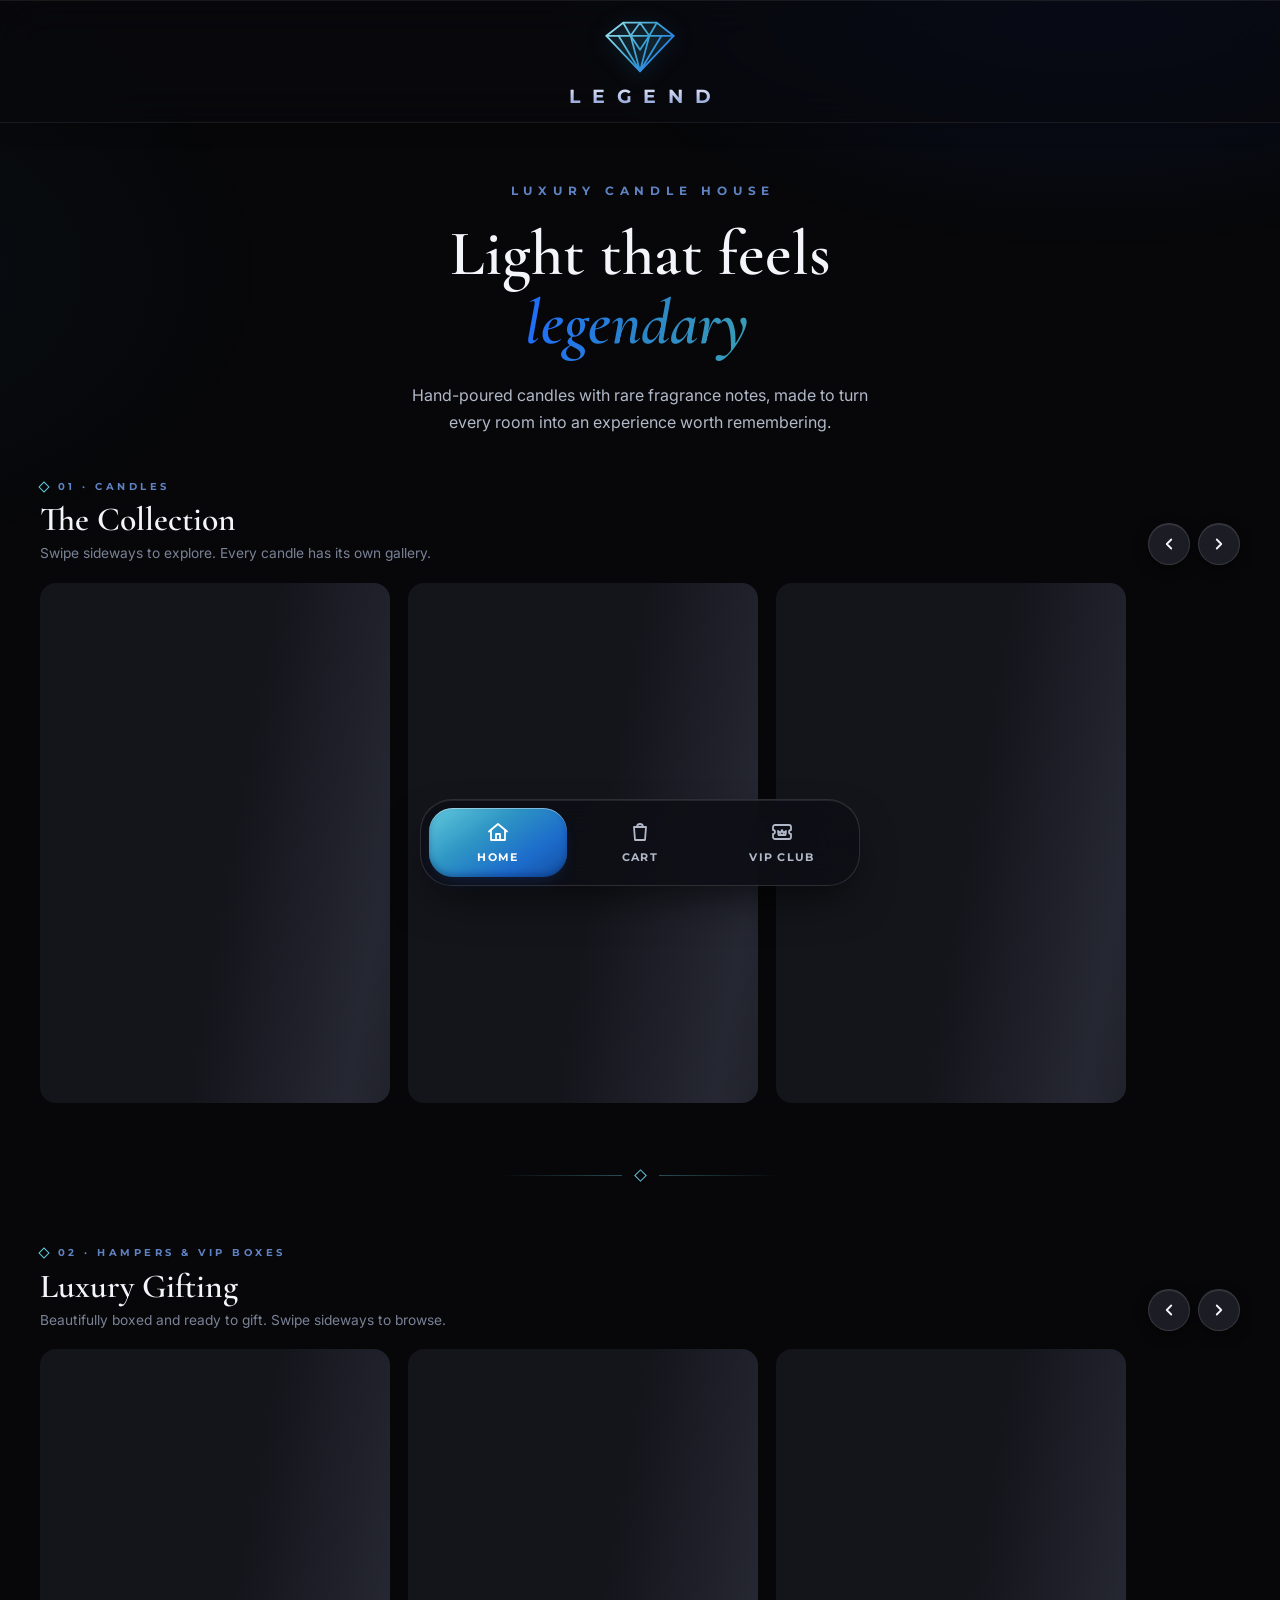
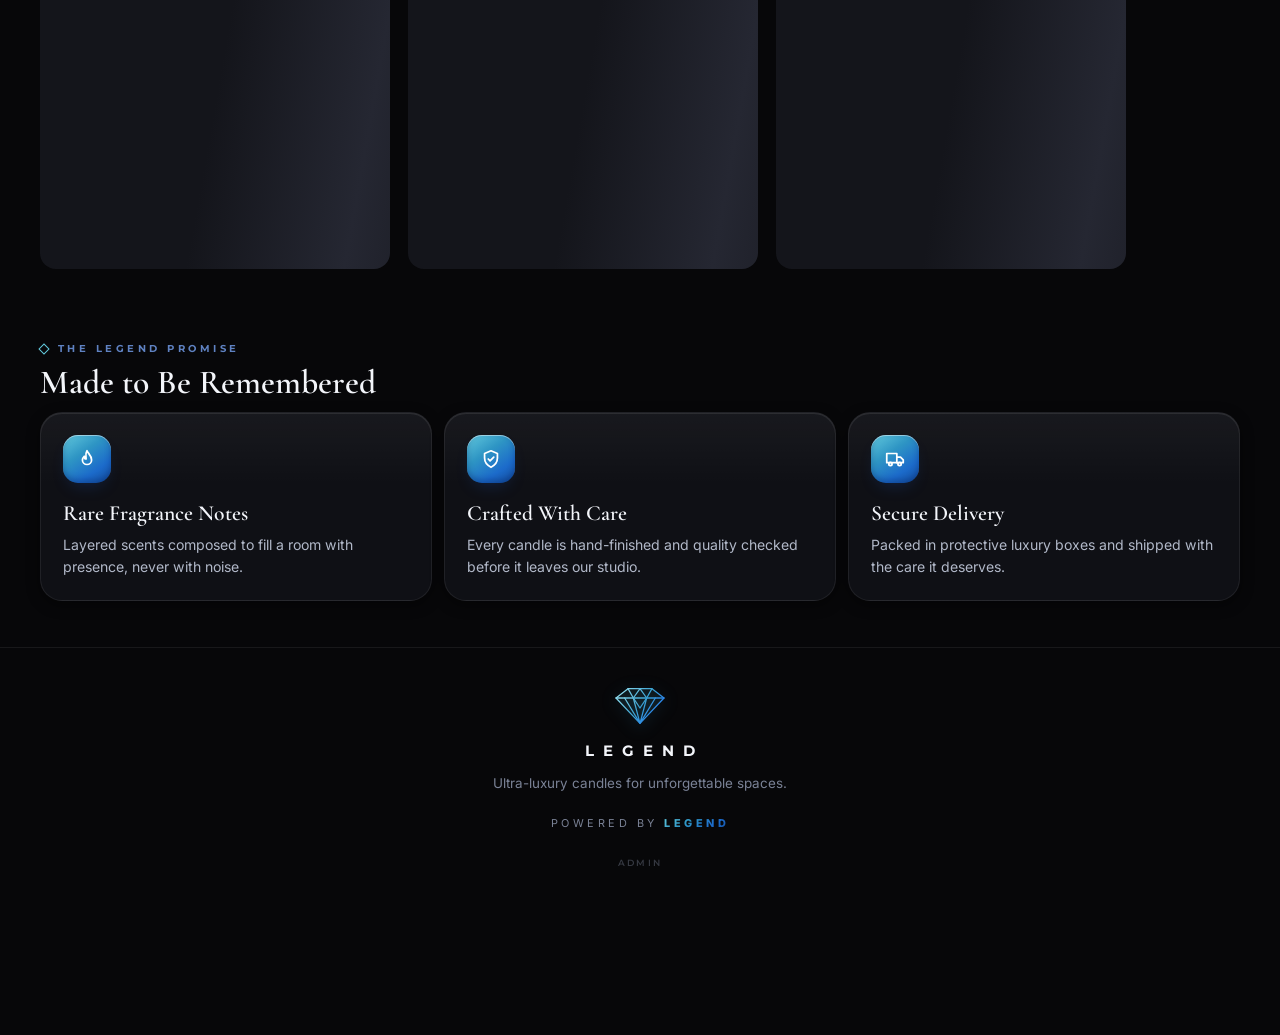
<file: index.html>
<!DOCTYPE html>
<html lang="en" data-theme="dark">
<head>
  <meta charset="UTF-8">
  <meta name="viewport" content="width=device-width, initial-scale=1, viewport-fit=cover">
  <meta name="theme-color" content="#070709">
  <meta name="description" content="LEGEND — ultra-luxury hand-poured candles and gift hampers.">
  <title>LEGEND | Luxury Candles</title>
  <link rel="icon" href="data:image/svg+xml,%3Csvg xmlns='http://www.w3.org/2000/svg' viewBox='0 0 80 60'%3E%3Cpath d='M4 18L22 4H58L76 18L40 56Z' fill='none' stroke='%2362C9DD' stroke-width='4' stroke-linejoin='round'/%3E%3C/svg%3E">
  <link rel="stylesheet" href="style.css">
  <script src="store.js"></script>
</head>
<body class="page-store">

  <!-- ===================== SVG SPRITE (wireframe logo + icons) ===================== -->
  <svg width="0" height="0" style="position:absolute" aria-hidden="true" focusable="false">
    <defs>
      <linearGradient id="lgWire" gradientUnits="userSpaceOnUse" x1="4" y1="4" x2="76" y2="56">
        <stop offset="0" stop-color="#9fe6f2"/>
        <stop offset="0.5" stop-color="#3ba3d2"/>
        <stop offset="1" stop-color="#1e6bff"/>
      </linearGradient>

      <symbol id="legend-diamond" viewBox="0 0 80 60">
        <g fill="none" stroke="url(#lgWire)" stroke-width="1.9" stroke-linecap="round" stroke-linejoin="round">
          <path d="M4 18 L22 4 H58 L76 18 L40 56 Z" fill="#62c9dd" fill-opacity="0.07"/>
          <path d="M4 18 H76"/>
          <path d="M22 4 L30 18 L40 4 L50 18 L58 4"/>
          <path d="M17 18 L40 56 M30 18 L40 56 M50 18 L40 56 M63 18 L40 56"/>
          <path d="M30 18 L40 33 L50 18"/>
        </g>
      </symbol>

      <symbol id="i-home" viewBox="0 0 24 24"><path d="M3 11.5 12 4l9 7.5"/><path d="M5 10v10h14V10"/><path d="M10 20v-6h4v6"/></symbol>
      <symbol id="i-bag" viewBox="0 0 24 24"><path d="M6 7h12l-1 13H7L6 7z"/><path d="M9 7a3 3 0 0 1 6 0"/></symbol>
      <symbol id="i-vip" viewBox="0 0 24 24"><path d="M3 7a2 2 0 0 1 2-2h14a2 2 0 0 1 2 2v3a2 2 0 0 0 0 4v3a2 2 0 0 1-2 2H5a2 2 0 0 1-2-2v-3a2 2 0 0 0 0-4V7z"/><path d="M8.5 15l-.5-4 2.5 2 1.5-3 1.5 3 2.5-2-.5 4z"/></symbol>
      <symbol id="i-crown" viewBox="0 0 24 24"><path d="M3 8l4.5 4L12 5l4.5 7L21 8l-2 11H5L3 8z"/><path d="M6.5 22h11"/></symbol>
      <symbol id="i-close" viewBox="0 0 24 24"><path d="M6 6l12 12M18 6 6 18"/></symbol>
      <symbol id="i-plus" viewBox="0 0 24 24"><path d="M12 5v14M5 12h14"/></symbol>
      <symbol id="i-chevron-left" viewBox="0 0 24 24"><path d="m15 6-6 6 6 6"/></symbol>
      <symbol id="i-chevron-right" viewBox="0 0 24 24"><path d="m9 6 6 6-6 6"/></symbol>
      <symbol id="i-check" viewBox="0 0 24 24"><path d="m5 12.5 4.5 4.5L19 7.5"/></symbol>
      <symbol id="i-shield" viewBox="0 0 24 24"><path d="M12 3 5 6v5c0 4.5 3 8 7 10 4-2 7-5.5 7-10V6l-7-3z"/><path d="m9 12 2 2 4-4"/></symbol>
      <symbol id="i-flame" viewBox="0 0 24 24"><path d="M12 3c1 3 5 5 5 10a5 5 0 0 1-10 0c0-2 1-3 2-4 0 2 1 3 2 3 0-3-1-6 1-9z"/></symbol>
      <symbol id="i-gift" viewBox="0 0 24 24"><rect x="3" y="8" width="18" height="4" rx="1"/><path d="M5 12v8h14v-8"/><path d="M12 8v12"/><path d="M12 8c-1-3-5-4-5-1.5S10 8 12 8zM12 8c1-3 5-4 5-1.5S14 8 12 8z"/></symbol>
      <symbol id="i-truck" viewBox="0 0 24 24"><path d="M3 6h11v10H3z"/><path d="M14 10h4l3 3v3h-7"/><circle cx="7" cy="17.5" r="1.8"/><circle cx="17" cy="17.5" r="1.8"/></symbol>
      <symbol id="i-sparkle" viewBox="0 0 24 24"><path d="M12 3l1.8 5.2L19 10l-5.2 1.8L12 17l-1.8-5.2L5 10l5.2-1.8L12 3z"/><path d="M19 16v4M17 18h4"/></symbol>
      <symbol id="i-sun" viewBox="0 0 24 24"><circle cx="12" cy="12" r="4"/><path d="M12 2v2M12 20v2M4.9 4.9l1.4 1.4M17.7 17.7l1.4 1.4M2 12h2M20 12h2M4.9 19.1l1.4-1.4M17.7 6.3l1.4-1.4"/></symbol>
      <symbol id="i-moon" viewBox="0 0 24 24"><path d="M20 14.5A8 8 0 0 1 9.5 4 8 8 0 1 0 20 14.5z"/></symbol>
      <symbol id="i-lock" viewBox="0 0 24 24"><rect x="5" y="11" width="14" height="9" rx="2"/><path d="M8 11V8a4 4 0 0 1 8 0v3"/></symbol>
      <symbol id="i-copy" viewBox="0 0 24 24"><rect x="9" y="9" width="11" height="11" rx="2"/><path d="M5 15V6a2 2 0 0 1 2-2h9"/></symbol>
      <symbol id="i-arrow-left" viewBox="0 0 24 24"><path d="M19 12H5M11 6l-6 6 6 6"/></symbol>
      <symbol id="i-phone" viewBox="0 0 24 24"><rect x="7" y="2" width="10" height="20" rx="2"/><path d="M11 18h2"/></symbol>
    </defs>
  </svg>

  <!-- ===================== HEADER (no search bar) ===================== -->
  <header class="app-header" id="appHeader">
    <div class="header-inner">
      <div class="brand-logo" aria-hidden="true">
        <svg viewBox="0 0 80 60"><use href="#legend-diamond"/></svg>
      </div>
      <div class="brand-name" aria-label="Legend">LEGEND</div>
    </div>
  </header>

  <main id="top">

    <!-- ===================== HERO ===================== -->
    <section class="hero">
      <div class="hero-eyebrow">Luxury Candle House</div>
      <h1 class="hero-title"><span class="hero-line">Light that feels</span> <em>legendary</em></h1>
      <p class="hero-sub">Hand-poured candles with rare fragrance notes, made to turn every room into an experience worth remembering.</p>
    </section>

    <!-- ===================== SECTION 1: THE COLLECTION (Candles) ===================== -->
    <section class="section" id="collection" aria-labelledby="collectionTitle">
      <div class="section-head">
        <div>
          <div class="section-tag"><span class="gem"></span>01 &middot; Candles</div>
          <h2 class="section-title" id="collectionTitle">The Collection</h2>
          <p class="section-sub">Swipe sideways to explore. Every candle has its own gallery.</p>
        </div>
        <div class="rail-nav">
          <button class="rail-btn" type="button" data-rail="candles" data-dir="-1" aria-label="Previous candle">
            <svg viewBox="0 0 24 24" width="18" height="18" aria-hidden="true"><use href="#i-chevron-left"/></svg>
          </button>
          <button class="rail-btn" type="button" data-rail="candles" data-dir="1" aria-label="Next candle">
            <svg viewBox="0 0 24 24" width="18" height="18" aria-hidden="true"><use href="#i-chevron-right"/></svg>
          </button>
        </div>
      </div>
      <div class="showcase" id="showcaseCandles" tabindex="0" role="region" aria-label="Candle collection"></div>
    </section>

    <div class="wire-divider" aria-hidden="true"><span></span></div>

    <!-- ===================== SECTION 2: LUXURY GIFTING (Hampers & VIP boxes) ===================== -->
    <section class="section" id="gifting" aria-labelledby="giftingTitle">
      <div class="section-head">
        <div>
          <div class="section-tag"><span class="gem"></span>02 &middot; Hampers &amp; VIP Boxes</div>
          <h2 class="section-title" id="giftingTitle">Luxury Gifting</h2>
          <p class="section-sub">Beautifully boxed and ready to gift. Swipe sideways to browse.</p>
        </div>
        <div class="rail-nav">
          <button class="rail-btn" type="button" data-rail="hampers" data-dir="-1" aria-label="Previous gift box">
            <svg viewBox="0 0 24 24" width="18" height="18" aria-hidden="true"><use href="#i-chevron-left"/></svg>
          </button>
          <button class="rail-btn" type="button" data-rail="hampers" data-dir="1" aria-label="Next gift box">
            <svg viewBox="0 0 24 24" width="18" height="18" aria-hidden="true"><use href="#i-chevron-right"/></svg>
          </button>
        </div>
      </div>
      <div class="showcase gifting" id="showcaseHampers" tabindex="0" role="region" aria-label="Luxury gifting hampers"></div>
    </section>

    <!-- ===================== PROMISE ===================== -->
    <section class="section" aria-labelledby="promiseTitle">
      <div class="section-head">
        <div>
          <div class="section-tag"><span class="gem"></span>The Legend Promise</div>
          <h2 class="section-title" id="promiseTitle">Made to Be Remembered</h2>
        </div>
      </div>
      <div class="promise-grid">
        <div class="promise-item">
          <div class="promise-icon"><svg viewBox="0 0 24 24" width="22" height="22" fill="none" stroke="currentColor" stroke-width="2" stroke-linecap="round" stroke-linejoin="round" aria-hidden="true"><use href="#i-flame"/></svg></div>
          <h3 class="promise-title">Rare Fragrance Notes</h3>
          <p class="promise-text">Layered scents composed to fill a room with presence, never with noise.</p>
        </div>
        <div class="promise-item">
          <div class="promise-icon"><svg viewBox="0 0 24 24" width="22" height="22" fill="none" stroke="currentColor" stroke-width="2" stroke-linecap="round" stroke-linejoin="round" aria-hidden="true"><use href="#i-shield"/></svg></div>
          <h3 class="promise-title">Crafted With Care</h3>
          <p class="promise-text">Every candle is hand-finished and quality checked before it leaves our studio.</p>
        </div>
        <div class="promise-item">
          <div class="promise-icon"><svg viewBox="0 0 24 24" width="22" height="22" fill="none" stroke="currentColor" stroke-width="2" stroke-linecap="round" stroke-linejoin="round" aria-hidden="true"><use href="#i-truck"/></svg></div>
          <h3 class="promise-title">Secure Delivery</h3>
          <p class="promise-text">Packed in protective luxury boxes and shipped with the care it deserves.</p>
        </div>
      </div>
    </section>

  </main>

  <!-- ===================== FOOTER ===================== -->
  <footer class="site-footer">
    <div class="footer-logo" aria-hidden="true"><svg viewBox="0 0 80 60"><use href="#legend-diamond"/></svg></div>
    <div class="footer-brand">LEGEND</div>
    <p class="footer-tag">Ultra-luxury candles for unforgettable spaces.</p>
    <p class="powered">Powered by <b>Legend</b></p>
    <button class="footer-admin-link" type="button" id="adminLink">Admin</button>
  </footer>

  <!-- ===================== FLOATING DOCK ===================== -->
  <nav class="dock" aria-label="Main navigation">
    <button class="dock-item active" type="button" data-dock="home" aria-label="Home">
      <svg viewBox="0 0 24 24" aria-hidden="true"><use href="#i-home"/></svg>
      <span>Home</span>
    </button>
    <button class="dock-item" type="button" data-dock="cart" aria-label="Open cart">
      <svg viewBox="0 0 24 24" aria-hidden="true"><use href="#i-bag"/></svg>
      <span>Cart</span>
      <span class="dock-badge hidden" id="dockBadge">0</span>
    </button>
    <button class="dock-item" type="button" data-dock="vip" aria-label="Open VIP Club">
      <svg viewBox="0 0 24 24" aria-hidden="true"><use href="#i-vip"/></svg>
      <span>VIP Club</span>
    </button>
  </nav>

  <!-- ===================== OVERLAY ===================== -->
  <div class="overlay" id="overlay"></div>

  <!-- ===================== CART / CHECKOUT DRAWER ===================== -->
  <section class="drawer" id="cartDrawer" role="dialog" aria-modal="true" aria-labelledby="cartTitle" aria-hidden="true">
    <div class="drawer-handle" id="drawerHandle"></div>
    <div class="drawer-head" id="drawerHead">
      <h2 class="drawer-title" id="cartTitle">Your Cart</h2>
      <button class="icon-btn" type="button" data-close aria-label="Close">
        <svg viewBox="0 0 24 24" aria-hidden="true"><use href="#i-close"/></svg>
      </button>
    </div>
    <div class="drawer-body" id="cartBody"></div>
    <div class="drawer-foot hidden" id="cartFoot"></div>
  </section>

  <!-- ===================== VIP CLUB MODAL ===================== -->
  <div class="modal" id="vipModal" role="dialog" aria-modal="true" aria-labelledby="vipTitle" aria-hidden="true">
    <div class="modal-card">
      <div class="modal-head">
        <div class="row">
          <span class="crown-badge"><svg viewBox="0 0 24 24" aria-hidden="true"><use href="#i-crown"/></svg></span>
          <h2 class="modal-title" id="vipTitle">VIP Club</h2>
        </div>
        <button class="icon-btn" type="button" data-close aria-label="Close VIP Club">
          <svg viewBox="0 0 24 24" aria-hidden="true"><use href="#i-close"/></svg>
        </button>
      </div>

      <div id="vipBody"></div>

      <div class="setting-block mt-2">
        <div class="setting-row">
          <div>
            <div class="setting-label">Dark / Light Mode</div>
            <div class="setting-desc" id="themeDesc">Obsidian dark mode is on</div>
          </div>
          <label class="switch">
            <input type="checkbox" id="themeSwitch" aria-label="Switch to light mode">
            <span class="switch-track"></span>
          </label>
        </div>
      </div>
    </div>
  </div>

  <!-- ===================== ADMIN PIN MODAL ===================== -->
  <div class="modal" id="pinModal" role="dialog" aria-modal="true" aria-labelledby="pinTitle" aria-hidden="true">
    <div class="modal-card">
      <div class="modal-head">
        <h2 class="modal-title" id="pinTitle">Admin Access</h2>
        <button class="icon-btn" type="button" data-close aria-label="Close">
          <svg viewBox="0 0 24 24" aria-hidden="true"><use href="#i-close"/></svg>
        </button>
      </div>
      <p class="hint mb-2">Enter the admin PIN to open the command center.</p>
      <div class="pin-row">
        <input type="password" id="pinInput" inputmode="numeric" pattern="[0-9]*" maxlength="4" autocomplete="off" placeholder="PIN" aria-label="Admin PIN">
        <button class="btn btn-primary" type="button" id="pinSubmit">Enter</button>
      </div>
      <p class="coupon-msg err" id="pinError" role="alert"></p>
    </div>
  </div>

  <!-- ===================== TOASTS ===================== -->
  <div class="toast-wrap" id="toastWrap" aria-live="polite"></div>

  <noscript>
    <p style="padding:24px;text-align:center">Please enable JavaScript to view the LEGEND store.</p>
  </noscript>

  <script src="app.js"></script>
</body>
</html>
</file>
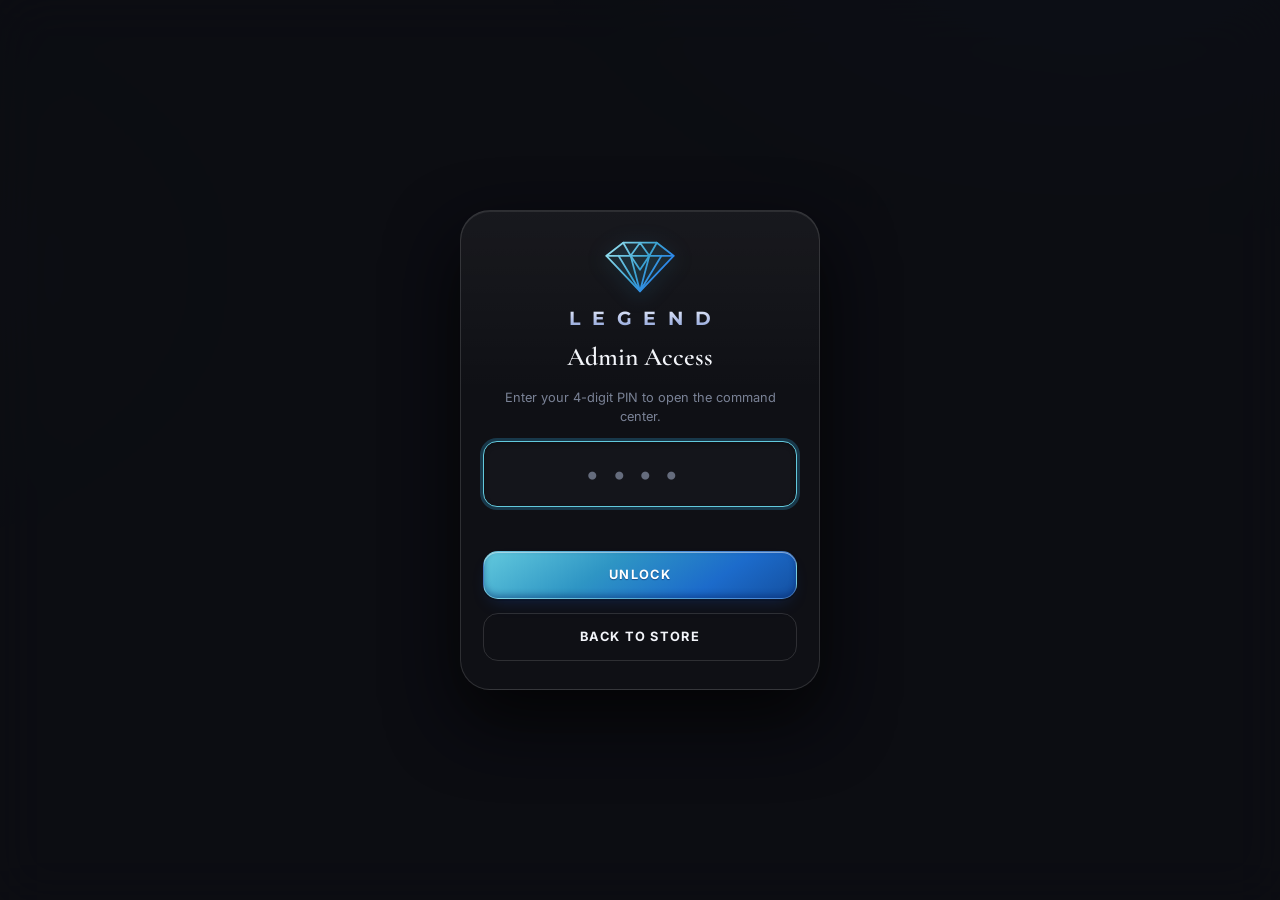
<file: admin.html>
<!DOCTYPE html>
<html lang="en" data-theme="dark">
<head>
  <meta charset="UTF-8">
  <meta name="viewport" content="width=device-width, initial-scale=1, viewport-fit=cover">
  <meta name="theme-color" content="#070709">
  <meta name="robots" content="noindex, nofollow">
  <title>LEGEND | Admin Command Center</title>
  <link rel="icon" href="data:image/svg+xml,%3Csvg xmlns='http://www.w3.org/2000/svg' viewBox='0 0 80 60'%3E%3Cpath d='M4 18L22 4H58L76 18L40 56Z' fill='none' stroke='%2362C9DD' stroke-width='4' stroke-linejoin='round'/%3E%3C/svg%3E">
  <link rel="stylesheet" href="style.css">
  <script src="store.js"></script>
</head>
<body class="page-admin">

  <!-- ===================== SVG SPRITE (wireframe logo + icons) ===================== -->
  <svg width="0" height="0" style="position:absolute" aria-hidden="true" focusable="false">
    <defs>
      <linearGradient id="lgWire" gradientUnits="userSpaceOnUse" x1="4" y1="4" x2="76" y2="56">
        <stop offset="0" stop-color="#9fe6f2"/>
        <stop offset="0.5" stop-color="#3ba3d2"/>
        <stop offset="1" stop-color="#1e6bff"/>
      </linearGradient>

      <symbol id="legend-diamond" viewBox="0 0 80 60">
        <g fill="none" stroke="url(#lgWire)" stroke-width="1.9" stroke-linecap="round" stroke-linejoin="round">
          <path d="M4 18 L22 4 H58 L76 18 L40 56 Z" fill="#62c9dd" fill-opacity="0.07"/>
          <path d="M4 18 H76"/>
          <path d="M22 4 L30 18 L40 4 L50 18 L58 4"/>
          <path d="M17 18 L40 56 M30 18 L40 56 M50 18 L40 56 M63 18 L40 56"/>
          <path d="M30 18 L40 33 L50 18"/>
        </g>
      </symbol>

      <symbol id="i-arrow-left" viewBox="0 0 24 24"><path d="M19 12H5M11 6l-6 6 6 6"/></symbol>
      <symbol id="i-sun" viewBox="0 0 24 24"><circle cx="12" cy="12" r="4"/><path d="M12 2v2M12 20v2M4.9 4.9l1.4 1.4M17.7 17.7l1.4 1.4M2 12h2M20 12h2M4.9 19.1l1.4-1.4M17.7 6.3l1.4-1.4"/></symbol>
      <symbol id="i-moon" viewBox="0 0 24 24"><path d="M20 14.5A8 8 0 0 1 9.5 4 8 8 0 1 0 20 14.5z"/></symbol>
      <symbol id="i-logout" viewBox="0 0 24 24"><path d="M9 4H5v16h4"/><path d="m16 8 4 4-4 4"/><path d="M20 12H9"/></symbol>
      <symbol id="i-copy" viewBox="0 0 24 24"><rect x="9" y="9" width="11" height="11" rx="2"/><path d="M5 15V6a2 2 0 0 1 2-2h9"/></symbol>
      <symbol id="i-chat" viewBox="0 0 24 24"><path d="M21 12a8.5 8.5 0 0 1-12.4 7.5L3 21l1.6-5.4A8.5 8.5 0 1 1 21 12z"/></symbol>
      <symbol id="i-bag" viewBox="0 0 24 24"><path d="M6 7h12l-1 13H7L6 7z"/><path d="M9 7a3 3 0 0 1 6 0"/></symbol>
      <symbol id="i-plus" viewBox="0 0 24 24"><path d="M12 5v14M5 12h14"/></symbol>
      <symbol id="i-gift" viewBox="0 0 24 24"><rect x="3" y="8" width="18" height="4" rx="1"/><path d="M5 12v8h14v-8"/><path d="M12 8v12"/><path d="M12 8c-1-3-5-4-5-1.5S10 8 12 8zM12 8c1-3 5-4 5-1.5S14 8 12 8z"/></symbol>
    </defs>
  </svg>

  <!-- ===================== PIN GATE ===================== -->
  <div class="pin-gate" id="pinGate" role="dialog" aria-modal="true" aria-labelledby="gateTitle">
    <div class="pin-card">
      <div class="brand-logo" aria-hidden="true"><svg viewBox="0 0 80 60"><use href="#legend-diamond"/></svg></div>
      <div class="brand-name">LEGEND</div>
      <h1 class="panel-title" id="gateTitle">Admin Access</h1>
      <p class="panel-sub">Enter your 4-digit PIN to open the command center.</p>
      <input type="password" class="pin-input" id="gatePin" inputmode="numeric" pattern="[0-9]*" maxlength="4" autocomplete="off" placeholder="&bull;&bull;&bull;&bull;" aria-label="Admin PIN">
      <div class="pin-error" id="gateError" role="alert"></div>
      <button class="btn btn-primary btn-block" id="gateBtn" type="button">Unlock</button>
      <a class="btn btn-ghost btn-block" href="index.html">Back to Store</a>
    </div>
  </div>

  <!-- ===================== ADMIN APP ===================== -->
  <div id="adminApp" class="hidden">

    <header class="admin-topbar">
      <div class="admin-brand">
        <div class="brand-logo" aria-hidden="true"><svg viewBox="0 0 80 60"><use href="#legend-diamond"/></svg></div>
        <div class="admin-brand-text">
          <strong>LEGEND</strong>
          <span><i class="live-dot demo" id="liveDot"></i><b id="connLabel">Connecting</b></span>
        </div>
      </div>
      <div class="admin-top-actions">
        <button class="icon-btn" id="themeBtn" type="button" aria-label="Switch light or dark mode"></button>
        <a class="icon-btn" href="index.html" aria-label="Back to store">
          <svg viewBox="0 0 24 24" aria-hidden="true"><use href="#i-arrow-left"/></svg>
        </a>
        <button class="icon-btn" id="logoutBtn" type="button" aria-label="Log out of admin">
          <svg viewBox="0 0 24 24" aria-hidden="true"><use href="#i-logout"/></svg>
        </button>
      </div>
    </header>

    <main class="admin-shell">

      <div id="statusBanner" class="hidden" role="status"></div>

      <div class="stat-grid" id="statGrid"></div>

      <nav class="admin-tabs" id="adminTabs" role="tablist" aria-label="Admin sections">
        <button class="tab-btn active" type="button" role="tab" data-tab="orders" aria-selected="true">Live Orders <span class="tab-count" id="tabCountOrders">0</span></button>
        <button class="tab-btn" type="button" role="tab" data-tab="products" aria-selected="false">Products <span class="tab-count" id="tabCountProducts">0</span></button>
        <button class="tab-btn" type="button" role="tab" data-tab="tax" aria-selected="false">Tax &amp; Shipping</button>
        <button class="tab-btn" type="button" role="tab" data-tab="payments" aria-selected="false">Payments</button>
        <button class="tab-btn" type="button" role="tab" data-tab="coupons" aria-selected="false">VIP Coupons <span class="tab-count" id="tabCountCoupons">0</span></button>
      </nav>

      <!-- ============ TAB: LIVE ORDERS ============ -->
      <section class="tab-panel active" id="tab-orders" role="tabpanel">
        <div class="filter-row" id="orderFilters"></div>
        <div class="order-list" id="orderList"></div>
      </section>

      <!-- ============ TAB: PRODUCTS ============ -->
      <section class="tab-panel" id="tab-products" role="tabpanel">

        <div class="panel-card" id="productFormCard">
          <div class="panel-head">
            <div>
              <h2 class="panel-title" id="formTitle">Add New Product</h2>
              <p class="panel-sub">The category decides which horizontal section the product appears in on the storefront.</p>
            </div>
          </div>

          <form id="productForm" novalidate autocomplete="off">
            <div class="form-grid">
              <div class="field field-full">
                <label for="pCategory">Category</label>
                <select id="pCategory">
                  <option value="candles">Candles &middot; The Collection</option>
                  <option value="hampers">Hampers &middot; Luxury Gifting</option>
                </select>
              </div>
              <div class="field field-full">
                <label for="pName">Product Name</label>
                <input id="pName" type="text" maxlength="60" placeholder="e.g. Obsidian Oud">
              </div>
              <div class="field field-full">
                <label for="pNotes">Scent Notes / Box Contents</label>
                <input id="pNotes" type="text" maxlength="140" placeholder="e.g. Smoked Oud, Black Amber, Vetiver">
                <span class="hint">Separate items with commas. They appear as chips on the product card.</span>
              </div>
              <div class="field">
                <label for="pMrp">MRP (&#8377;)</label>
                <input id="pMrp" type="number" inputmode="decimal" min="0" step="any" placeholder="3000">
              </div>
              <div class="field">
                <label for="pPrice">Selling Price (&#8377;)</label>
                <input id="pPrice" type="number" inputmode="decimal" min="0" step="any" placeholder="2250">
              </div>
              <div class="field">
                <label for="pLeft">&ldquo;Only X Left&rdquo; Badge</label>
                <input id="pLeft" type="number" inputmode="numeric" min="0" step="1" placeholder="0 = hide badge">
              </div>
              <div class="field">
                <label for="pVideo">Video URL (optional MP4)</label>
                <input id="pVideo" type="url" placeholder="https://example.com/video.mp4">
              </div>

              <div class="toggle-card field-full">
                <div>
                  <div class="setting-label">In Stock</div>
                  <div class="setting-desc" id="pStockDesc">Customers can add this to their cart.</div>
                </div>
                <label class="switch">
                  <input type="checkbox" id="pStock" checked aria-label="In stock">
                  <span class="switch-track"></span>
                </label>
              </div>

              <div class="stack field-full">
                <span class="field-label">Gallery Images (swipe on the storefront)</span>
                <div class="thumb-list" id="thumbList"></div>
                <div class="field">
                  <label for="imgUrls">Paste image URLs (one per line)</label>
                  <textarea id="imgUrls" rows="3" placeholder="https://example.com/candle-1.jpg&#10;https://example.com/candle-2.jpg"></textarea>
                </div>
                <button class="btn btn-outline btn-sm" id="addUrls" type="button">Add to Gallery</button>
                <span class="hint">The first image is the cover. Tap a thumbnail to make it the cover. Use direct image links (ending in .jpg, .png or .webp). With no image, a default LEGEND artwork is shown.</span>
              </div>
            </div>

            <div class="form-actions">
              <button class="btn btn-primary" id="saveProduct" type="submit">Save Product</button>
              <button class="btn" id="formReset" type="button">Clear Form</button>
            </div>
          </form>
        </div>

        <div class="panel-card">
          <div class="panel-head">
            <div>
              <h2 class="panel-title">Your Products</h2>
              <p class="panel-sub" id="productCount">0 products</p>
            </div>
          </div>
          <div id="seedBox"></div>
          <div id="productList"></div>
        </div>
      </section>

      <!-- ============ TAB: TAX & SHIPPING ============ -->
      <section class="tab-panel" id="tab-tax" role="tabpanel">
        <form id="taxForm" novalidate autocomplete="off">
          <div class="panel-card">
            <div class="panel-head">
              <div>
                <h2 class="panel-title">GST</h2>
                <p class="panel-sub">Added on the discounted order value at checkout. Changes apply live on the storefront.</p>
              </div>
            </div>
            <div class="toggle-card">
              <div>
                <div class="setting-label">Charge GST</div>
                <div class="setting-desc">Show a GST line in the customer bill</div>
              </div>
              <label class="switch">
                <input type="checkbox" id="gstEnabled" aria-label="Charge GST">
                <span class="switch-track"></span>
              </label>
            </div>
            <div class="form-grid mt-2">
              <div class="field">
                <label for="gstPercent">GST Percentage (%)</label>
                <input id="gstPercent" type="number" inputmode="decimal" min="0" max="100" step="any" placeholder="18">
              </div>
            </div>
          </div>

          <div class="panel-card">
            <div class="panel-head">
              <div>
                <h2 class="panel-title">Delivery</h2>
                <p class="panel-sub">A flat delivery charge on every order.</p>
              </div>
            </div>
            <div class="form-grid">
              <div class="field">
                <label for="deliveryCharge">Delivery Charge (&#8377;)</label>
                <input id="deliveryCharge" type="number" inputmode="decimal" min="0" step="any" placeholder="79">
              </div>
              <div class="field">
                <label for="freeAbove">Free Delivery Above (&#8377;) &middot; optional</label>
                <input id="freeAbove" type="number" inputmode="decimal" min="0" step="any" placeholder="0 = off">
                <span class="hint">Leave at 0 to always charge delivery.</span>
              </div>
            </div>
            <div class="form-actions">
              <button class="btn btn-primary" type="submit">Save Tax &amp; Shipping</button>
            </div>
          </div>
        </form>

        <div class="panel-card">
          <div class="panel-head">
            <div>
              <h2 class="panel-title">Live Preview</h2>
              <p class="panel-sub">What a customer pays on a &#8377;1,000 order with your current settings.</p>
            </div>
          </div>
          <div class="bill" id="taxPreview"></div>
        </div>
      </section>

      <!-- ============ TAB: PAYMENTS ============ -->
      <section class="tab-panel" id="tab-payments" role="tabpanel">
        <form id="payForm" novalidate autocomplete="off">
          <div class="panel-card">
            <div class="panel-head">
              <div>
                <h2 class="panel-title">UPI Payments</h2>
                <p class="panel-sub">Checkout generates a payment link and QR with the exact bill amount, then asks for the UTR.</p>
              </div>
            </div>
            <div class="field">
              <label for="upiId">Your UPI ID</label>
              <input id="upiId" type="text" autocapitalize="none" autocorrect="off" spellcheck="false" placeholder="e.g. legend@okaxis">
              <span class="hint">Leave empty to switch UPI payments off.</span>
            </div>
            <div class="form-actions">
              <button class="btn btn-primary" type="submit">Save UPI ID</button>
            </div>
            <div class="mt-2" id="upiPreview"></div>
          </div>
        </form>

        <div class="panel-card">
          <div class="panel-head">
            <div>
              <h2 class="panel-title">Cash on Delivery</h2>
              <p class="panel-sub">Turn COD on or off instantly.</p>
            </div>
          </div>
          <div class="toggle-card">
            <div>
              <div class="setting-label">Accept COD orders</div>
              <div class="setting-desc">Customers pay in cash when the order arrives</div>
            </div>
            <label class="switch">
              <input type="checkbox" id="codEnabled" aria-label="Accept cash on delivery">
              <span class="switch-track"></span>
            </label>
          </div>
        </div>

        <div class="panel-card">
          <div class="panel-head">
            <div>
              <h2 class="panel-title">Checkout Status</h2>
              <p class="panel-sub">What customers can use right now.</p>
            </div>
          </div>
          <div id="payStatus"></div>
        </div>
      </section>

      <!-- ============ TAB: VIP COUPONS ============ -->
      <section class="tab-panel" id="tab-coupons" role="tabpanel">
        <div class="panel-card">
          <div class="panel-head">
            <div>
              <h2 class="panel-title">Create VIP Coupon</h2>
              <p class="panel-sub">Add a customer name to make it personal. Only that name can use it.</p>
            </div>
          </div>
          <form id="couponForm" novalidate autocomplete="off">
            <div class="form-grid">
              <div class="field">
                <label for="cCode">Coupon Code</label>
                <input id="cCode" type="text" maxlength="24" autocapitalize="characters" autocorrect="off" spellcheck="false" placeholder="e.g. VIPRAHUL500">
              </div>
              <div class="field">
                <label for="cType">Discount Type</label>
                <select id="cType">
                  <option value="flat">&#8377; Flat amount off</option>
                  <option value="percent">% Percentage off</option>
                </select>
              </div>
              <div class="field">
                <label for="cValue" id="cValueLabel">Discount (&#8377;)</label>
                <input id="cValue" type="number" inputmode="decimal" min="0" step="any" placeholder="500">
              </div>
              <div class="field">
                <label for="cName">Customer Name (optional)</label>
                <input id="cName" type="text" maxlength="40" placeholder="e.g. Rahul Sharma">
                <span class="hint" id="cNameHint"></span>
              </div>
            </div>
            <div class="form-actions">
              <button class="btn btn-primary" id="couponBtn" type="submit">Create Coupon</button>
            </div>
          </form>
        </div>

        <div class="panel-card">
          <div class="panel-head">
            <div>
              <h2 class="panel-title">Active Coupons</h2>
              <p class="panel-sub" id="couponCount">0 coupons</p>
            </div>
          </div>
          <div id="couponList"></div>
        </div>
      </section>

      <p class="powered text-center" style="margin-top:28px">Powered by <b>Legend</b></p>
    </main>
  </div>

  <!-- ===================== TOASTS ===================== -->
  <div class="toast-wrap" id="toastWrap" aria-live="polite"></div>

  <noscript>
    <p style="padding:24px;text-align:center">Please enable JavaScript to use the LEGEND admin panel.</p>
  </noscript>

  <script src="admin.js"></script>
</body>
</html>
</file>
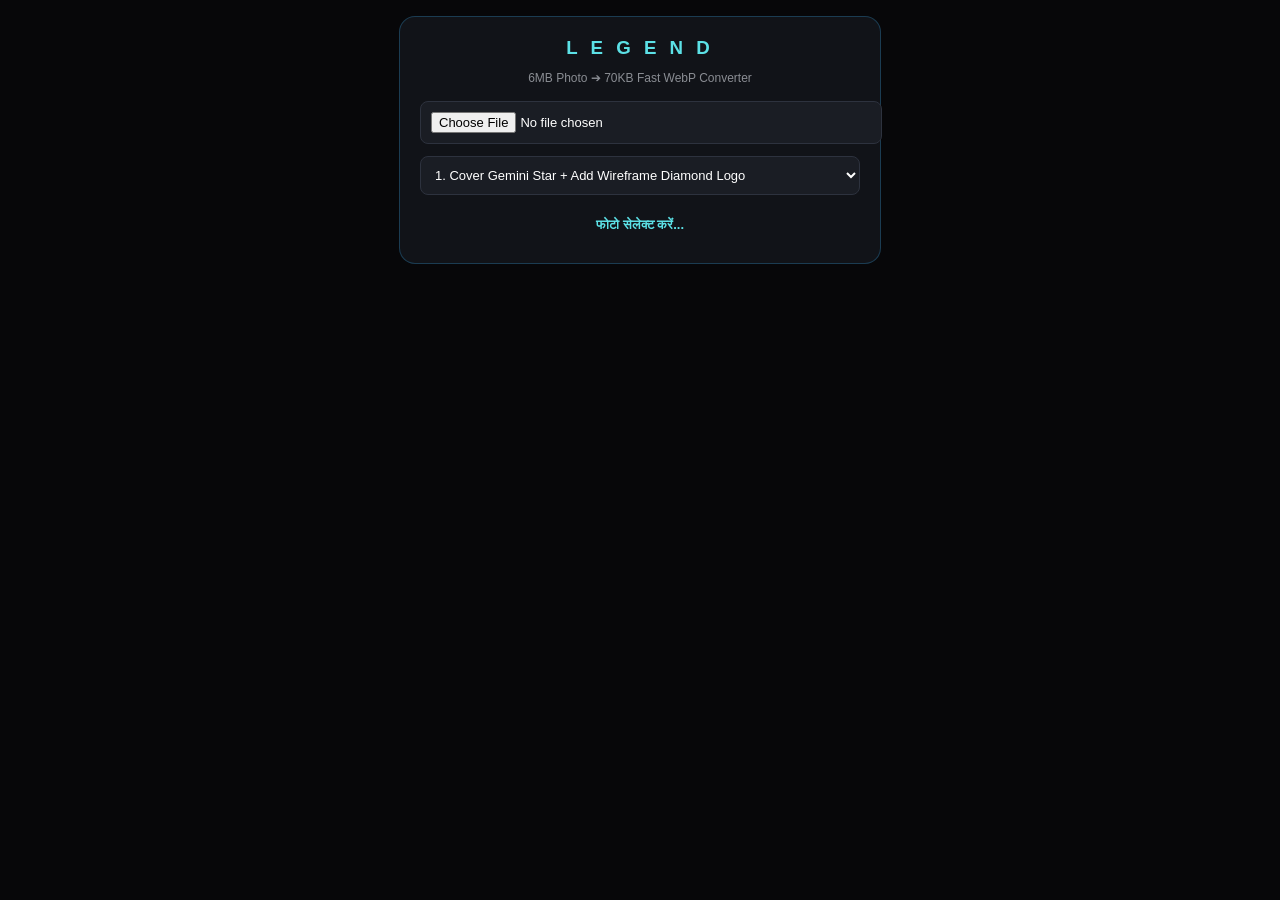
<file: compressor.html>
<!DOCTYPE html>
<html lang="hi">
<head>
  <meta charset="UTF-8">
  <meta name="viewport" content="width=device-width, initial-scale=1.0">
  <title>LEGEND Image Optimizer</title>
  <style>
    body { background: #070709; color: #F8F9FA; font-family: sans-serif; text-align: center; padding: 16px; margin: 0; }
    .container { max-width: 440px; margin: auto; background: #111318; padding: 20px; border-radius: 16px; border: 1px solid rgba(56, 182, 255, 0.25); }
    h3 { color: #5CE1E6; letter-spacing: 4px; margin: 0 0 8px 0; font-weight: 600; }
    p { font-size: 12px; color: #8A8D93; margin-bottom: 16px; }
    input[type="file"], select { width: 100%; padding: 10px; margin-bottom: 12px; background: #1A1D24; color: #fff; border: 1px solid #2D323E; border-radius: 8px; font-size: 13px; }
    .stats { font-size: 13px; color: #5CE1E6; margin: 10px 0; font-weight: bold; }
    .btn { display: none; background: linear-gradient(135deg, #1E6BFF, #5CE1E6); color: #070709; padding: 12px 24px; border-radius: 8px; text-decoration: none; font-weight: 800; letter-spacing: 1.5px; margin-top: 8px; font-size: 13px; }
    canvas { max-width: 100%; border-radius: 10px; margin-top: 14px; display: none; border: 1px solid #222; }
  </style>
</head>
<body>
  <div class="container">
    <h3>L E G E N D</h3>
    <p>6MB Photo ➔ 70KB Fast WebP Converter</p>

    <input type="file" id="upload" accept="image/*">

    <select id="modeSelect">
      <option value="wireframe">1. Cover Gemini Star + Add Wireframe Diamond Logo</option>
      <option value="hideOnly">2. Only Hide Gemini Corner Star (No Logo)</option>
      <option value="none">3. Only Compress to WebP (No Touch)</option>
    </select>

    <div class="stats" id="info">फोटो सेलेक्ट करें...</div>
    <a id="downloadBtn" class="btn">DOWNLOAD .WEBP PHOTO</a>
    <canvas id="canvas"></canvas>
  </div>

  <script>
    const upload = document.getElementById('upload');
    const modeSelect = document.getElementById('modeSelect');
    const canvas = document.getElementById('canvas');
    const ctx = canvas.getContext('2d');
    const info = document.getElementById('info');
    const downloadBtn = document.getElementById('downloadBtn');
    let currentFile = null;

    upload.addEventListener('change', (e) => {
      if (e.target.files[0]) {
        currentFile = e.target.files[0];
        processImage();
      }
    });

    modeSelect.addEventListener('change', () => {
      if (currentFile) processImage();
    });

    function drawWireframeDiamond(ctx, cx, cy, size) {
      const grad = ctx.createLinearGradient(cx - size, cy - size, cx + size, cy + size);
      grad.addColorStop(0, '#1E6BFF');
      grad.addColorStop(0.5, '#70F3FF');
      grad.addColorStop(1, '#2684FF');

      ctx.strokeStyle = grad;
      ctx.lineWidth = Math.max(1.8, size * 0.055);
      ctx.lineJoin = 'round';
      ctx.lineCap = 'round';

      const topY = cy - size * 0.65;
      const midY = cy - size * 0.22;
      const botY = cy + size * 0.75;

      const topW = size * 0.52;
      const midW = size * 0.95;

      // बाहरी डायमंड का ढांचा
      ctx.beginPath();
      ctx.moveTo(cx - topW, topY);
      ctx.lineTo(cx + topW, topY);
      ctx.lineTo(cx + midW, midY);
      ctx.lineTo(cx, botY);
      ctx.lineTo(cx - midW, midY);
      ctx.closePath();
      ctx.stroke();

      // बीच की हॉरिजॉन्टल लाइन (Girdle)
      ctx.beginPath();
      ctx.moveTo(cx - midW, midY);
      ctx.lineTo(cx + midW, midY);
      ctx.stroke();

      // अंदर की वायरफ्रेम लाइन्स (Facets)
      const c1 = cx - midW * 0.48;
      const c2 = cx;
      const c3 = cx + midW * 0.48;
      const t1 = cx - topW * 0.45;
      const t2 = cx + topW * 0.45;

      ctx.beginPath();
      // ऊपर के ट्रायंगल्स
      ctx.moveTo(cx - topW, topY); ctx.lineTo(c1, midY);
      ctx.moveTo(t1, topY); ctx.lineTo(c1, midY);
      ctx.moveTo(t1, topY); ctx.lineTo(c2, midY);
      ctx.moveTo(t2, topY); ctx.lineTo(c2, midY);
      ctx.moveTo(t2, topY); ctx.lineTo(c3, midY);
      ctx.moveTo(cx + topW, topY); ctx.lineTo(c3, midY);

      // नीचे की नोक से जुड़ती लाइन्स
      ctx.moveTo(c1, midY); ctx.lineTo(cx, botY);
      ctx.moveTo(c2, midY); ctx.lineTo(cx, botY);
      ctx.moveTo(c3, midY); ctx.lineTo(cx, botY);
      ctx.stroke();

      // नीचे L E G E N D टेक्स्ट
      ctx.fillStyle = grad;
      const fontSize = Math.max(10, Math.floor(size * 0.28));
      ctx.font = `700 ${fontSize}px sans-serif`;
      ctx.textAlign = 'center';
      ctx.fillText('L E G E N D', cx, botY + fontSize * 1.35);
    }

    function processImage() {
      const oldSize = (currentFile.size / (1024 * 1024)).toFixed(2) + ' MB';
      const img = new Image();

      img.onload = () => {
        const maxW = 1080;
        const scale = img.width > maxW ? maxW / img.width : 1;
        canvas.width = Math.round(img.width * scale);
        canvas.height = Math.round(img.height * scale);

        ctx.drawImage(img, 0, 0, canvas.width, canvas.height);

        const mode = modeSelect.value;
        const cornerSize = Math.min(canvas.width, canvas.height) * 0.14;
        const cx = canvas.width - cornerSize * 0.72;
        const cy = canvas.height - cornerSize * 0.72;

        if (mode === 'wireframe' || mode === 'hideOnly') {
          // बिना किसी चौकोर डब्बे के कोने के स्टार को स्मूथ डार्क शैडो से गायब करना
          const radGrad = ctx.createRadialGradient(cx, cy, cornerSize * 0.1, cx, cy, cornerSize * 0.95);
          radGrad.addColorStop(0, 'rgba(10, 10, 14, 0.98)');
          radGrad.addColorStop(0.65, 'rgba(10, 10, 14, 0.88)');
          radGrad.addColorStop(1, 'rgba(10, 10, 14, 0)');

          ctx.fillStyle = radGrad;
          ctx.beginPath();
          ctx.arc(cx, cy, cornerSize, 0, Math.PI * 2);
          ctx.fill();
        }

        if (mode === 'wireframe') {
          drawWireframeDiamond(ctx, cx, cy - cornerSize * 0.08, cornerSize * 0.36);
        }

        canvas.style.display = 'block';
        canvas.toBlob((blob) => {
          const newSize = (blob.size / 1024).toFixed(1) + ' KB';
          info.innerText = `Size: ${oldSize} ➔ ${newSize} (Ready!)`;
          downloadBtn.href = URL.createObjectURL(blob);
          downloadBtn.download = 'legend-' + Date.now() + '.webp';
          downloadBtn.style.display = 'inline-block';
        }, 'image/webp', 0.82);
      };
      img.src = URL.createObjectURL(currentFile);
    }
  </script>
</body>
</html>
</file>
<file: style.css>
/* =============================================================================
   LEGEND — style.css   (FILE 2 of 6)
   Complete styling for the Customer Storefront AND the Admin Panel.
   Default: Obsidian Matte Black #070709 + muted metallic Cyan / Sapphire Blue
            (#1E6BFF family) with soft 3D depth and wireframe accents (no neon)
   Toggle : Light Mode #F8F9FA   (html[data-theme="light"])
   ============================================================================= */
@import url('https://fonts.googleapis.com/css2?family=Cormorant+Garamond:ital,wght@0,500;0,600;0,700;1,500;1,600&family=Inter:wght@400;500;600;700;800&family=Montserrat:wght@600;700;800&display=swap');

/* ---------------------------------------------------------------------------
   1. DESIGN TOKENS
   --------------------------------------------------------------------------- */
:root,
:root[data-theme="dark"] {
  --bg: #070709;
  --bg-2: #0c0c11;
  --surface: #0f1015;
  --surface-2: #14151b;
  --surface-3: #1b1c24;
  --surface-4: #252732;
  --glass: rgba(9, 9, 13, 0.7);
  --glass-strong: rgba(13, 14, 20, 0.86);
  --border: rgba(255, 255, 255, 0.07);
  --border-strong: rgba(255, 255, 255, 0.13);
  --text: #f3f5fa;
  --text-soft: #b1b8c8;
  --text-mute: #7a8296;
  --accent: #1e6bff;
  --accent-hi: #62c9dd;
  --accent-lo: #1450a0;
  --accent-text: #74b6e4;
  --accent-soft: rgba(46, 149, 196, 0.13);
  --accent-line: rgba(80, 160, 215, 0.32);
  --accent-glow: rgba(30, 107, 255, 0.26);
  --focus-ring: rgba(46, 149, 196, 0.3);
  --cyan: #62c9dd;
  --wire: rgba(98, 201, 221, 0.36);
  --eyebrow: #5f82c2;
  --success: #2fd196;
  --success-soft: rgba(47, 209, 150, 0.14);
  --warning: #f6b94c;
  --warning-soft: rgba(246, 185, 76, 0.14);
  --danger: #ff5e70;
  --danger-soft: rgba(255, 94, 112, 0.14);
  --edge-hi: rgba(255, 255, 255, 0.09);
  --inset: inset 0 2px 5px rgba(0, 0, 0, 0.3);
  --shadow-sm: 0 4px 14px rgba(0, 0, 0, 0.45);
  --shadow-md: 0 14px 34px rgba(0, 0, 0, 0.55);
  --shadow-lg: 0 30px 70px rgba(0, 0, 0, 0.7);
  --btn-gradient: linear-gradient(145deg, #62c9dd 0%, #2e95c4 38%, #1c6bcb 72%, #1450a0 100%);
  --btn-gradient-hover: linear-gradient(145deg, #78d6e8 0%, #3ba3d2 38%, #2679dc 72%, #1a5cb4 100%);
  --metal-text: linear-gradient(180deg, #e3e9f9 0%, #b4c2e8 52%, #8da2d8 100%);
  --script-gradient: linear-gradient(100deg, #1e6bff 0%, #2b86c8 52%, #3ba0b4 100%);
  --card-sheen: linear-gradient(180deg, rgba(255, 255, 255, 0.04), rgba(255, 255, 255, 0) 38%);
  --ambient-a: rgba(30, 107, 255, 0.13);
  --ambient-b: rgba(46, 149, 196, 0.06);
  --overlay: rgba(2, 3, 8, 0.66);
  --media-bg: #0b0b10;
  --radius-sm: 10px;
  --radius: 16px;
  --radius-lg: 22px;
  --radius-xl: 30px;
  --font-body: 'Inter', -apple-system, BlinkMacSystemFont, 'Segoe UI', Roboto, 'Helvetica Neue', Arial, sans-serif;
  --font-display: 'Cormorant Garamond', Georgia, 'Times New Roman', serif;
  --font-brand: 'Montserrat', 'Inter', -apple-system, 'Segoe UI', Arial, sans-serif;
  --font-mono: ui-monospace, SFMono-Regular, Menlo, Consolas, monospace;
  --dock-h: 90px;
  color-scheme: dark;
}

:root[data-theme="light"] {
  --bg: #f8f9fa;
  --bg-2: #f0f2f6;
  --surface: #ffffff;
  --surface-2: #f5f7fb;
  --surface-3: #eceff6;
  --surface-4: #e0e5f0;
  --glass: rgba(255, 255, 255, 0.72);
  --glass-strong: rgba(255, 255, 255, 0.9);
  --border: rgba(12, 22, 52, 0.08);
  --border-strong: rgba(12, 22, 52, 0.16);
  --text: #0b1020;
  --text-soft: #4a5470;
  --text-mute: #79829a;
  --accent-text: #1f5fb8;
  --accent-soft: rgba(30, 107, 255, 0.09);
  --accent-line: rgba(30, 107, 255, 0.28);
  --accent-glow: rgba(30, 107, 255, 0.2);
  --focus-ring: rgba(30, 107, 255, 0.22);
  --wire: rgba(30, 107, 255, 0.3);
  --eyebrow: #3d66ad;
  --success: #0e9f6e;
  --success-soft: rgba(14, 159, 110, 0.12);
  --warning: #b7791f;
  --warning-soft: rgba(183, 121, 31, 0.13);
  --danger: #d6364a;
  --danger-soft: rgba(214, 54, 74, 0.1);
  --edge-hi: rgba(255, 255, 255, 0.95);
  --inset: inset 0 1px 3px rgba(20, 30, 70, 0.1);
  --shadow-sm: 0 3px 10px rgba(20, 30, 70, 0.08);
  --shadow-md: 0 12px 30px rgba(20, 30, 70, 0.12);
  --shadow-lg: 0 28px 60px rgba(20, 30, 70, 0.18);
  --metal-text: linear-gradient(180deg, #1b2b57 0%, #2d4a94 55%, #3f62b4 100%);
  --card-sheen: linear-gradient(180deg, rgba(255, 255, 255, 0.95), rgba(255, 255, 255, 0) 42%);
  --ambient-a: rgba(30, 107, 255, 0.09);
  --ambient-b: rgba(46, 149, 196, 0.05);
  --overlay: rgba(15, 22, 45, 0.42);
  --media-bg: #e9edf5;
}

/* ---------------------------------------------------------------------------
   2. RESET & BASE
   --------------------------------------------------------------------------- */
*,
*::before,
*::after { box-sizing: border-box; }

html {
  -webkit-text-size-adjust: 100%;
  scroll-behavior: smooth;
  background: var(--bg);
  transition: background-color 0.35s ease;
}

body {
  margin: 0;
  min-height: 100vh;
  font-family: var(--font-body);
  font-size: 15px;
  line-height: 1.55;
  color: var(--text);
  background: transparent;
  -webkit-font-smoothing: antialiased;
  -moz-osx-font-smoothing: grayscale;
  overflow-x: hidden;
  transition: color 0.35s ease;
}

body::before {
  content: '';
  position: fixed;
  inset: 0;
  z-index: -1;
  pointer-events: none;
  background:
    radial-gradient(900px 520px at 85% -8%, var(--ambient-a), transparent 62%),
    radial-gradient(700px 480px at -12% 30%, var(--ambient-b), transparent 60%);
}

body.no-scroll { overflow: hidden; }

img, svg, video { display: block; max-width: 100%; }
button, input, select, textarea { font: inherit; color: inherit; }
button { cursor: pointer; -webkit-tap-highlight-color: transparent; }
a { color: var(--accent-text); text-decoration: none; }
h1, h2, h3, h4, p { margin: 0; }
ul { margin: 0; padding: 0; }
dl, dd { margin: 0; }
::selection { background: var(--accent); color: #fff; }
:focus-visible { outline: 2px solid var(--accent-hi); outline-offset: 2px; }

.page-store { padding-bottom: calc(var(--dock-h) + 40px + env(safe-area-inset-bottom)); }
.page-admin { padding-bottom: 60px; }

/* ---------------------------------------------------------------------------
   3. UTILITIES
   --------------------------------------------------------------------------- */
.hidden { display: none !important; }
.sr-only {
  position: absolute; width: 1px; height: 1px; padding: 0; margin: -1px;
  overflow: hidden; clip: rect(0, 0, 0, 0); white-space: nowrap; border: 0;
}
.text-mute { color: var(--text-mute); }
.text-soft { color: var(--text-soft); }
.text-accent { color: var(--accent-text); }
.text-success { color: var(--success); }
.text-danger { color: var(--danger); }
.text-center { text-align: center; }
.text-right { text-align: right; }
.mono { font-family: var(--font-mono); }
.row { display: flex; align-items: center; gap: 10px; }
.row-between { display: flex; align-items: center; justify-content: space-between; gap: 10px; }
.stack { display: flex; flex-direction: column; gap: 12px; }
.grow { flex: 1; }
.mt-1 { margin-top: 8px; }
.mt-2 { margin-top: 16px; }
.mb-1 { margin-bottom: 8px; }
.mb-2 { margin-bottom: 16px; }
.divider { height: 1px; background: var(--border); margin: 14px 0; border: 0; }

/* Wireframe diamond divider:  <div class="wire-divider"><span></span></div> */
.wire-divider {
  display: flex; align-items: center; justify-content: center;
  max-width: 280px; margin: 26px auto; height: 18px;
}
.wire-divider::before,
.wire-divider::after { content: ''; flex: 1; height: 1px; }
.wire-divider::before { background: linear-gradient(90deg, transparent, var(--wire)); }
.wire-divider::after { background: linear-gradient(270deg, transparent, var(--wire)); }
.wire-divider span {
  width: 9px; height: 9px; margin: 0 14px; flex-shrink: 0;
  border: 1px solid var(--cyan);
  transform: rotate(45deg);
}

/* Small status / info banners */
.banner {
  display: flex; align-items: flex-start; gap: 10px;
  padding: 12px 14px; border-radius: var(--radius);
  font-size: 0.84rem; line-height: 1.5;
  color: var(--text-soft);
  background: var(--surface-2);
  border: 1px solid var(--border-strong);
}
.banner b { color: var(--text); }
.banner.warn { background: var(--warning-soft); border-color: rgba(246, 185, 76, 0.4); }
.banner.error { background: var(--danger-soft); border-color: rgba(255, 94, 112, 0.4); }
.banner.ok { background: var(--success-soft); border-color: rgba(47, 209, 150, 0.4); }

.live-dot {
  display: inline-block; width: 8px; height: 8px; flex-shrink: 0;
  border-radius: 50%; background: var(--success);
  box-shadow: 0 0 0 3px var(--success-soft);
}
.live-dot.off { background: var(--danger); box-shadow: 0 0 0 3px var(--danger-soft); }
.live-dot.demo { background: var(--warning); box-shadow: 0 0 0 3px var(--warning-soft); }

/* Label / value list:  <dl class="kv"><dt>Pincode</dt><dd>800001</dd></dl> */
.kv { display: grid; grid-template-columns: 92px 1fr; gap: 6px 12px; font-size: 0.86rem; }
.kv dt { padding-top: 2px; font-size: 0.68rem; font-weight: 700; letter-spacing: 0.1em; text-transform: uppercase; color: var(--text-mute); }
.kv dd { color: var(--text); word-break: break-word; }

/* ---------------------------------------------------------------------------
   4. BUTTONS
   --------------------------------------------------------------------------- */
.btn {
  --btn-h: 48px;
  position: relative;
  display: inline-flex;
  align-items: center;
  justify-content: center;
  gap: 8px;
  min-height: var(--btn-h);
  padding: 0 22px;
  border: 1px solid var(--border-strong);
  border-radius: 15px;
  background: var(--surface-3);
  color: var(--text);
  font-weight: 700;
  font-size: 0.8rem;
  letter-spacing: 0.1em;
  text-transform: uppercase;
  text-decoration: none;
  white-space: nowrap;
  user-select: none;
  -webkit-user-select: none;
  transition: transform 0.15s ease, box-shadow 0.25s ease, background 0.25s ease, border-color 0.25s ease, opacity 0.25s ease;
}
.btn svg { width: 18px; height: 18px; flex-shrink: 0; }
.btn:active { transform: translateY(1px) scale(0.985); }
.btn:disabled,
.btn[disabled] { opacity: 0.45; cursor: not-allowed; transform: none; }

.btn-primary {
  color: #fff;
  border-color: rgba(255, 255, 255, 0.2);
  background: var(--btn-gradient);
  text-shadow: 0 1px 1px rgba(0, 20, 80, 0.45);
  box-shadow:
    inset 0 1px 0 rgba(255, 255, 255, 0.45),
    inset 0 -3px 6px rgba(0, 25, 90, 0.4),
    0 8px 18px -8px var(--accent-glow),
    0 2px 0 rgba(0, 0, 0, 0.3);
}
.btn-primary:hover { background: var(--btn-gradient-hover); }
.btn-primary:active {
  box-shadow: inset 0 2px 6px rgba(0, 25, 90, 0.55), 0 3px 8px -4px var(--accent-glow);
}

.btn-ghost { background: transparent; }
.btn-outline { background: transparent; border-color: var(--accent-line); color: var(--accent-text); }
.btn-outline:hover { background: var(--accent-soft); }
.btn-danger { background: var(--danger-soft); border-color: rgba(255, 94, 112, 0.4); color: var(--danger); }
.btn-danger:hover { background: rgba(255, 94, 112, 0.22); }
.btn-success { background: var(--success-soft); border-color: rgba(47, 209, 150, 0.4); color: var(--success); }

.btn-whatsapp {
  color: #fff;
  border-color: rgba(255, 255, 255, 0.2);
  background: linear-gradient(180deg, #4ade80 0%, #22c55e 48%, #15803d 100%);
  text-shadow: 0 1px 1px rgba(0, 60, 20, 0.5);
  box-shadow:
    inset 0 1px 0 rgba(255, 255, 255, 0.5),
    inset 0 -3px 6px rgba(0, 60, 20, 0.4),
    0 8px 18px -10px rgba(34, 197, 94, 0.6);
}

.btn-sm { --btn-h: 38px; padding: 0 14px; font-size: 0.72rem; border-radius: 12px; }
.btn-lg { --btn-h: 56px; font-size: 0.88rem; border-radius: 18px; }
.btn-block { display: flex; width: 100%; }

.icon-btn {
  width: 40px;
  height: 40px;
  display: grid;
  place-items: center;
  flex-shrink: 0;
  border-radius: 13px;
  border: 1px solid var(--border-strong);
  background: var(--surface-3);
  color: var(--text);
  transition: transform 0.15s ease, background 0.25s ease;
}
.icon-btn svg { width: 20px; height: 20px; stroke: currentColor; fill: none; stroke-width: 2; stroke-linecap: round; stroke-linejoin: round; }
.icon-btn:active { transform: scale(0.92); }

/* ---------------------------------------------------------------------------
   5. FORMS & SWITCH
   --------------------------------------------------------------------------- */
.field { display: flex; flex-direction: column; gap: 6px; min-width: 0; }
.field > label,
.field-label {
  font-size: 0.7rem;
  font-weight: 700;
  letter-spacing: 0.12em;
  text-transform: uppercase;
  color: var(--text-mute);
}
.field-row { display: grid; grid-template-columns: 1fr 1fr; gap: 10px; }
.hint { font-size: 0.75rem; color: var(--text-mute); line-height: 1.45; }
.field-error { display: none; font-size: 0.76rem; font-weight: 600; color: var(--danger); line-height: 1.4; }
.field.has-error .field-error { display: block; }
.field.has-error input,
.field.has-error textarea,
.field.has-error select { border-color: var(--danger); box-shadow: var(--inset), 0 0 0 3px var(--danger-soft); }

input[type="text"],
input[type="tel"],
input[type="number"],
input[type="url"],
input[type="password"],
input[type="email"],
input[type="search"],
textarea,
select,
.input {
  width: 100%;
  min-height: 48px;
  padding: 12px 14px;
  font-size: 16px;
  color: var(--text);
  background: var(--surface-2);
  border: 1px solid var(--border-strong);
  border-radius: 14px;
  outline: none;
  box-shadow: var(--inset);
  -webkit-appearance: none;
  appearance: none;
  transition: border-color 0.2s ease, box-shadow 0.2s ease, background 0.2s ease;
}
textarea { min-height: 92px; resize: vertical; line-height: 1.5; }
select {
  padding-right: 40px;
  background-image: url("data:image/svg+xml,%3Csvg xmlns='http://www.w3.org/2000/svg' width='14' height='14' viewBox='0 0 24 24' fill='none' stroke='%237b8294' stroke-width='3' stroke-linecap='round' stroke-linejoin='round'%3E%3Cpath d='M6 9l6 6 6-6'/%3E%3C/svg%3E");
  background-repeat: no-repeat;
  background-position: right 14px center;
}
input::placeholder,
textarea::placeholder { color: var(--text-mute); opacity: 0.8; }
input:focus,
textarea:focus,
select:focus {
  border-color: var(--cyan);
  box-shadow: var(--inset), 0 0 0 3px var(--focus-ring);
}
input.invalid,
textarea.invalid { border-color: var(--danger); box-shadow: var(--inset), 0 0 0 3px var(--danger-soft); }
select option { background: var(--surface); color: var(--text); }

.input-group { display: flex; align-items: stretch; gap: 8px; }
.input-group .input,
.input-group input { flex: 1; min-width: 0; }
.input-prefix {
  display: grid;
  place-items: center;
  padding: 0 14px;
  min-width: 48px;
  font-weight: 700;
  color: var(--text-soft);
  background: var(--surface-3);
  border: 1px solid var(--border-strong);
  border-radius: 14px;
}

/* Toggle switch:  <label class="switch"><input type="checkbox"><span class="switch-track"></span></label> */
.switch { position: relative; display: inline-block; width: 54px; height: 30px; flex-shrink: 0; }
.switch input {
  position: absolute; inset: 0; width: 100%; height: 100%;
  margin: 0; opacity: 0; cursor: pointer; z-index: 2;
}
.switch-track {
  position: absolute; inset: 0;
  border-radius: 999px;
  background: var(--surface-4);
  border: 1px solid var(--border-strong);
  box-shadow: inset 0 2px 5px rgba(0, 0, 0, 0.35);
  transition: background 0.3s ease, box-shadow 0.3s ease, border-color 0.3s ease;
}
.switch-track::after {
  content: '';
  position: absolute;
  top: 3px; left: 3px;
  width: 22px; height: 22px;
  border-radius: 50%;
  background: linear-gradient(180deg, #ffffff, #c9d2e6);
  box-shadow: 0 2px 6px rgba(0, 0, 0, 0.45);
  transition: transform 0.28s cubic-bezier(0.3, 1.4, 0.5, 1);
}
.switch input:checked + .switch-track {
  background: var(--btn-gradient);
  border-color: transparent;
  box-shadow: inset 0 1px 0 rgba(255, 255, 255, 0.4), 0 0 10px var(--accent-glow);
}
.switch input:checked + .switch-track::after { transform: translateX(24px); }
.switch input:focus-visible + .switch-track { outline: 2px solid var(--accent-hi); outline-offset: 2px; }

.setting-row { display: flex; align-items: center; justify-content: space-between; gap: 14px; }
.setting-label { font-weight: 600; font-size: 0.95rem; }
.setting-desc { font-size: 0.78rem; color: var(--text-mute); margin-top: 2px; }

/* ---------------------------------------------------------------------------
   6. STOREFRONT — HEADER, HERO, SECTIONS
   --------------------------------------------------------------------------- */
.app-header {
  position: sticky;
  top: 0;
  z-index: 50;
  padding: 18px 16px 16px;
  background: var(--glass);
  -webkit-backdrop-filter: saturate(160%) blur(20px);
  backdrop-filter: saturate(160%) blur(20px);
  border-top: 1px solid var(--border);
  border-bottom: 1px solid var(--border);
  box-shadow: 0 10px 30px -20px rgba(0, 0, 0, 0.7);
  transition: padding 0.3s ease, background 0.35s ease;
}
.header-inner { display: flex; flex-direction: column; align-items: center; gap: 12px; transition: gap 0.3s ease; }
.brand-logo { width: 76px; height: 56px; transition: width 0.3s ease, height 0.3s ease; }
.brand-logo svg { width: 100%; height: 100%; overflow: visible; filter: drop-shadow(0 3px 10px rgba(46, 149, 196, 0.28)); }
.brand-name {
  font-family: var(--font-brand);
  font-weight: 700;
  font-size: 1.2rem;
  letter-spacing: 0.62em;
  padding-left: 0.62em;
  line-height: 1;
  background: var(--metal-text);
  -webkit-background-clip: text;
  background-clip: text;
  -webkit-text-fill-color: transparent;
  color: transparent;
}
.app-header.compact { padding-top: 10px; padding-bottom: 10px; }
.app-header.compact .header-inner { gap: 7px; }
.app-header.compact .brand-logo { width: 50px; height: 37px; }

.hero { text-align: center; padding: 44px 22px 8px; max-width: 760px; margin: 0 auto; }
.hero-eyebrow {
  font-family: var(--font-brand);
  font-size: 0.72rem;
  font-weight: 700;
  letter-spacing: 0.5em;
  padding-left: 0.5em;
  text-transform: uppercase;
  color: var(--eyebrow);
}
.hero-title {
  margin: 18px 0 16px;
  font-family: var(--font-display);
  font-size: clamp(2.4rem, 11vw, 4rem);
  line-height: 1.08;
  font-weight: 600;
  color: var(--text);
}
.hero-line { display: block; }
.hero-title em {
  display: inline-block;
  padding: 0 0.14em 0.14em 0.04em;
  font-style: italic;
  font-weight: 600;
  background: var(--script-gradient);
  -webkit-background-clip: text;
  background-clip: text;
  -webkit-text-fill-color: transparent;
  color: transparent;
}
.hero-sub { max-width: 500px; margin: 0 auto; color: var(--text-soft); font-size: 1rem; line-height: 1.7; }

.section { padding: 34px 0 6px; }
.section-head {
  display: flex;
  align-items: flex-end;
  justify-content: space-between;
  gap: 12px;
  max-width: 1240px;
  margin: 0 auto 6px;
  padding: 0 20px;
}
.section-tag {
  display: flex; align-items: center; gap: 10px;
  margin-bottom: 8px;
  font-family: var(--font-brand);
  font-size: 0.64rem; font-weight: 700;
  letter-spacing: 0.34em; text-transform: uppercase;
  color: var(--eyebrow);
}
.gem {
  display: inline-block; width: 8px; height: 8px; flex-shrink: 0;
  border: 1px solid var(--cyan);
  transform: rotate(45deg);
}
.section-title { font-family: var(--font-display); font-size: 2.1rem; font-weight: 600; line-height: 1.1; }
.section-sub { font-size: 0.86rem; color: var(--text-mute); margin-top: 4px; }
.rail-nav { display: none; gap: 8px; }
.rail-btn {
  width: 42px; height: 42px;
  display: grid; place-items: center;
  border-radius: 50%;
  border: 1px solid var(--border-strong);
  background: var(--surface-3);
  color: var(--text);
  box-shadow: inset 0 1px 0 var(--edge-hi), var(--shadow-sm);
  transition: transform 0.15s ease, background 0.25s ease;
}
.rail-btn svg { width: 18px; height: 18px; stroke: currentColor; fill: none; stroke-width: 2.4; stroke-linecap: round; stroke-linejoin: round; }
.rail-btn:hover { background: var(--accent-soft); }
.rail-btn:active { transform: scale(0.92); }

/* ---------------------------------------------------------------------------
   7. PRODUCT SHOWCASES  (The Collection + Luxury Gifting: two horizontal
      snap rails; every card also has its own horizontal image gallery)
   --------------------------------------------------------------------------- */
.showcase {
  display: flex;
  gap: 18px;
  overflow-x: auto;
  overflow-y: hidden;
  padding: 12px 20px 32px;
  scroll-snap-type: x mandatory;
  scroll-padding-inline: 20px;
  -webkit-overflow-scrolling: touch;
  scrollbar-width: none;
}
.showcase::-webkit-scrollbar { display: none; }
.showcase.gifting .product-card { flex-basis: min(86vw, 360px); }

.card-skeleton {
  flex: 0 0 min(84vw, 350px);
  height: 520px;
  border-radius: var(--radius-xl);
  scroll-snap-align: center;
}

.product-card {
  position: relative;
  flex: 0 0 min(84vw, 350px);
  display: flex;
  flex-direction: column;
  scroll-snap-align: center;
  scroll-snap-stop: always;
  overflow: hidden;
  background: var(--surface);
  background-image: var(--card-sheen);
  border: 1px solid var(--border-strong);
  border-radius: var(--radius-xl);
  box-shadow: var(--shadow-md), inset 0 1px 0 var(--edge-hi);
  transition: transform 0.35s ease, box-shadow 0.35s ease, border-color 0.35s ease;
  animation: fadeUp 0.55s both;
}
.product-card::before {
  content: '';
  position: absolute;
  top: 0; left: 14%; right: 14%;
  height: 1px;
  z-index: 3;
  background: linear-gradient(90deg, transparent, rgba(110, 200, 225, 0.55), transparent);
  pointer-events: none;
}
.product-card:hover {
  transform: translateY(-4px);
  border-color: var(--accent-line);
  box-shadow: var(--shadow-lg), 0 0 0 1px rgba(80, 160, 215, 0.18);
}
.product-card.is-oos .media-rail { filter: grayscale(0.6); }

.media-wrap { position: relative; background: var(--media-bg); }
.media-rail {
  display: flex;
  overflow-x: auto;
  scroll-snap-type: x mandatory;
  -webkit-overflow-scrolling: touch;
  scrollbar-width: none;
}
.media-rail::-webkit-scrollbar { display: none; }
.media-slide {
  position: relative;
  flex: 0 0 100%;
  aspect-ratio: 4 / 5;
  overflow: hidden;
  scroll-snap-align: center;
  scroll-snap-stop: always;
  background: var(--media-bg);
}
.media-slide img,
.media-slide video { width: 100%; height: 100%; object-fit: cover; background: var(--media-bg); }

.badge-stack { position: absolute; top: 14px; left: 14px; z-index: 2; display: flex; flex-direction: column; align-items: flex-start; gap: 6px; pointer-events: none; }
.badge {
  display: inline-flex;
  align-items: center;
  gap: 6px;
  padding: 7px 14px;
  border-radius: 999px;
  font-size: 0.7rem;
  font-weight: 700;
  letter-spacing: 0.1em;
  text-transform: uppercase;
  color: #fff;
  background: rgba(8, 8, 12, 0.74);
  border: 1px solid rgba(255, 255, 255, 0.18);
  -webkit-backdrop-filter: blur(8px);
  backdrop-filter: blur(8px);
}
.badge-off {
  background: var(--btn-gradient);
  border-color: rgba(255, 255, 255, 0.28);
  text-shadow: 0 1px 1px rgba(0, 20, 80, 0.4);
  box-shadow: inset 0 1px 0 rgba(255, 255, 255, 0.4), inset 0 -2px 4px rgba(0, 25, 90, 0.3);
}
.badge-gift { color: #9fe3f0; border-color: rgba(98, 201, 221, 0.55); }
.badge-left { color: #ffd27f; border-color: rgba(246, 185, 76, 0.6); }
.badge-left::before {
  content: ''; width: 7px; height: 7px; border-radius: 50%;
  background: #f6b94c; animation: pulse 1.6s ease-in-out infinite;
}
.badge-oos { color: #ff9aa6; border-color: rgba(255, 94, 112, 0.6); }

.media-count {
  position: absolute; top: 14px; right: 14px; z-index: 2;
  padding: 6px 14px; border-radius: 999px;
  font-size: 0.78rem; font-weight: 700; letter-spacing: 0.08em;
  color: #fff; background: rgba(8, 8, 12, 0.5);
  border: 1px solid rgba(255, 255, 255, 0.22);
  -webkit-backdrop-filter: blur(8px);
  backdrop-filter: blur(8px);
  pointer-events: none;
}
.media-dots {
  position: absolute; left: 0; right: 0; bottom: 14px; z-index: 2;
  display: flex; justify-content: center; gap: 6px; pointer-events: none;
}
.media-dots .dot { width: 6px; height: 6px; border-radius: 50%; background: rgba(255, 255, 255, 0.45); transition: width 0.3s ease, background 0.3s ease; }
.media-dots .dot.active { width: 20px; border-radius: 4px; background: #fff; }

.oos-veil {
  position: absolute; inset: 0; z-index: 1;
  display: grid; place-items: center;
  background: rgba(5, 5, 8, 0.55);
  pointer-events: none;
}
.oos-veil span {
  padding: 10px 22px; border-radius: 999px;
  font-size: 0.78rem; font-weight: 800; letter-spacing: 0.24em; text-transform: uppercase;
  color: #fff; background: rgba(8, 8, 12, 0.8); border: 1px solid rgba(255, 255, 255, 0.25);
}

.card-body { display: flex; flex-direction: column; flex: 1; gap: 12px; padding: 20px 20px 22px; }
.product-name { font-family: var(--font-display); font-size: 1.7rem; font-weight: 600; line-height: 1.1; }
.note-list { display: flex; flex-wrap: wrap; gap: 6px; }
.note-chip {
  padding: 4px 11px; border-radius: 999px;
  font-size: 0.7rem; font-weight: 600; letter-spacing: 0.05em;
  color: var(--accent-text); background: var(--accent-soft);
  border: 1px solid var(--accent-line);
}
.price-row { display: flex; align-items: baseline; flex-wrap: wrap; gap: 10px; }
.price { font-size: 1.5rem; font-weight: 800; letter-spacing: -0.01em; }
.mrp { font-size: 0.92rem; color: var(--text-mute); text-decoration: line-through; }
.off { font-size: 0.74rem; font-weight: 700; letter-spacing: 0.05em; color: var(--success); }
.card-actions { display: flex; gap: 10px; margin-top: auto; padding-top: 4px; }
.card-actions .btn { flex: 1; }

/* The Legend promise strip */
.promise-grid { display: grid; grid-template-columns: 1fr; gap: 12px; max-width: 1240px; margin: 10px auto 0; padding: 0 20px; }
.promise-item {
  padding: 22px; border-radius: var(--radius-lg);
  background: var(--surface); background-image: var(--card-sheen);
  border: 1px solid var(--border);
  box-shadow: var(--shadow-sm), inset 0 1px 0 var(--edge-hi);
}
.promise-icon {
  width: 48px; height: 48px; margin-bottom: 14px;
  display: grid; place-items: center; border-radius: 15px; color: #fff;
  background: var(--btn-gradient);
  box-shadow: inset 0 1px 0 rgba(255, 255, 255, 0.45), inset 0 -3px 6px rgba(0, 25, 90, 0.35), 0 8px 18px -8px var(--accent-glow);
}
.promise-icon svg { width: 22px; height: 22px; stroke: currentColor; fill: none; stroke-width: 1.9; stroke-linecap: round; stroke-linejoin: round; }
.promise-title { font-family: var(--font-display); font-size: 1.35rem; font-weight: 600; margin-bottom: 4px; }
.promise-text { font-size: 0.88rem; color: var(--text-soft); }

.site-footer { margin-top: 40px; padding: 38px 20px 26px; text-align: center; border-top: 1px solid var(--border); }
.footer-logo { width: 54px; height: 40px; margin: 0 auto 14px; }
.footer-logo svg { width: 100%; height: 100%; overflow: visible; filter: drop-shadow(0 3px 8px rgba(46, 149, 196, 0.25)); }
.footer-brand { font-family: var(--font-brand); font-weight: 700; letter-spacing: 0.62em; padding-left: 0.62em; font-size: 0.92rem; }
.footer-tag { margin-top: 10px; font-size: 0.84rem; color: var(--text-mute); }
.powered { margin-top: 22px; font-size: 0.68rem; letter-spacing: 0.32em; text-transform: uppercase; color: var(--text-mute); }
.powered b {
  font-weight: 800;
  background: var(--btn-gradient);
  -webkit-background-clip: text;
  background-clip: text;
  -webkit-text-fill-color: transparent;
  color: transparent;
}

/* Subtle admin link in the footer (opens the PIN prompt) */
.footer-admin-link {
  display: inline-block; margin-top: 16px; padding: 8px 12px;
  border: 0; background: transparent;
  font-family: var(--font-brand);
  font-size: 0.58rem; font-weight: 600; letter-spacing: 0.24em; text-transform: uppercase;
  color: var(--text-mute); opacity: 0.4;
  transition: opacity 0.25s ease;
}
.footer-admin-link:hover,
.footer-admin-link:focus-visible { opacity: 0.9; }

/* ---------------------------------------------------------------------------
   8. FLOATING BOTTOM DOCK  (Home · Cart · VIP Club)
   --------------------------------------------------------------------------- */
.dock {
  position: fixed;
  left: 50%;
  bottom: calc(14px + env(safe-area-inset-bottom));
  transform: translateX(-50%);
  z-index: 60;
  display: flex;
  align-items: stretch;
  gap: 4px;
  width: min(calc(100% - 28px), 440px);
  padding: 8px;
  border-radius: 32px;
  background: var(--glass-strong);
  -webkit-backdrop-filter: blur(24px) saturate(160%);
  backdrop-filter: blur(24px) saturate(160%);
  border: 1px solid var(--border-strong);
  box-shadow: 0 20px 44px -12px rgba(0, 0, 0, 0.65), inset 0 1px 0 var(--edge-hi);
}
.dock-item {
  position: relative;
  flex: 1 1 0;
  min-width: 0;
  display: flex;
  flex-direction: column;
  align-items: center;
  justify-content: center;
  gap: 5px;
  padding: 12px 6px 11px;
  border: 0;
  border-radius: 24px;
  background: transparent;
  color: var(--text-soft);
  font-family: var(--font-brand);
  font-size: 0.68rem;
  font-weight: 700;
  letter-spacing: 0.12em;
  text-transform: uppercase;
  transition: transform 0.2s ease, background 0.3s ease, color 0.3s ease, box-shadow 0.3s ease;
}
.dock-item svg { width: 24px; height: 24px; stroke: currentColor; fill: none; stroke-width: 1.8; stroke-linecap: round; stroke-linejoin: round; }
.dock-item:active { transform: scale(0.94); }
.dock-item.active {
  color: #fff;
  background: var(--btn-gradient);
  box-shadow: inset 0 1px 0 rgba(255, 255, 255, 0.4), inset 0 -3px 6px rgba(0, 25, 90, 0.35), 0 8px 18px -8px var(--accent-glow);
}
.dock-badge {
  position: absolute; top: 5px; left: calc(50% + 5px);
  min-width: 21px; height: 21px; padding: 0 6px;
  display: grid; place-items: center;
  border-radius: 11px;
  font-family: var(--font-body);
  font-size: 0.7rem; font-weight: 800; letter-spacing: 0;
  color: #fff; background: var(--btn-gradient);
  border: 2px solid var(--bg-2);
  box-shadow: 0 3px 8px rgba(0, 0, 0, 0.4);
}
.dock-badge.pop { animation: badgePop 0.4s ease; }

/* ---------------------------------------------------------------------------
   9. OVERLAY, DRAWER (slide-up) & MODAL
   --------------------------------------------------------------------------- */
.overlay {
  position: fixed; inset: 0; z-index: 80;
  background: var(--overlay);
  -webkit-backdrop-filter: blur(5px);
  backdrop-filter: blur(5px);
  opacity: 0; visibility: hidden;
  transition: opacity 0.3s ease, visibility 0s linear 0.3s;
}
.overlay.open { opacity: 1; visibility: visible; transition-delay: 0s; }

.drawer {
  position: fixed;
  left: 50%;
  bottom: 0;
  z-index: 90;
  width: min(100%, 580px);
  max-height: 92vh;
  max-height: 92dvh;
  display: flex;
  flex-direction: column;
  background: var(--surface);
  background-image: var(--card-sheen);
  border: 1px solid var(--border-strong);
  border-bottom: 0;
  border-radius: var(--radius-xl) var(--radius-xl) 0 0;
  box-shadow: 0 -30px 80px rgba(0, 0, 0, 0.55), inset 0 1px 0 var(--edge-hi);
  transform: translate(-50%, 105%);
  visibility: hidden;
  transition: transform 0.45s cubic-bezier(0.22, 0.9, 0.3, 1), visibility 0s linear 0.45s;
}
.drawer.open { transform: translate(-50%, 0); visibility: visible; transition-delay: 0s; }
.drawer-handle { flex-shrink: 0; width: 44px; height: 5px; margin: 10px auto 2px; border-radius: 99px; background: var(--border-strong); }
.drawer-head { flex-shrink: 0; display: flex; align-items: center; justify-content: space-between; gap: 12px; padding: 10px 20px 12px; }
.drawer-title { font-family: var(--font-display); font-size: 1.8rem; font-weight: 600; }
.drawer-body {
  flex: 1; min-height: 0;
  display: flex; flex-direction: column; gap: 18px;
  padding: 4px 20px 20px;
  overflow-y: auto;
  overscroll-behavior: contain;
  -webkit-overflow-scrolling: touch;
}
.drawer-foot {
  flex-shrink: 0;
  display: flex; flex-direction: column; gap: 10px;
  padding: 14px 20px calc(16px + env(safe-area-inset-bottom));
  background: var(--surface);
  border-top: 1px solid var(--border);
  box-shadow: 0 -16px 30px -20px rgba(0, 0, 0, 0.6);
}
.block-title { margin: 0 0 10px; font-size: 0.7rem; font-weight: 700; letter-spacing: 0.22em; text-transform: uppercase; color: var(--text-mute); }

.modal {
  position: fixed; inset: 0; z-index: 95;
  display: grid; place-items: center;
  padding: 20px;
  visibility: hidden; pointer-events: none;
  transition: visibility 0s linear 0.35s;
}
.modal.open { visibility: visible; pointer-events: auto; transition-delay: 0s; }
.modal-card {
  position: relative;
  width: min(100%, 440px);
  max-height: 88vh;
  max-height: 88dvh;
  overflow-y: auto;
  overscroll-behavior: contain;
  padding: 22px;
  background: var(--surface);
  background-image: var(--card-sheen);
  border: 1px solid var(--border-strong);
  border-radius: var(--radius-xl);
  box-shadow: var(--shadow-lg), inset 0 1px 0 var(--edge-hi);
  opacity: 0;
  transform: translateY(26px) scale(0.96);
  transition: opacity 0.3s ease, transform 0.4s cubic-bezier(0.22, 0.9, 0.3, 1);
}
.modal.open .modal-card { opacity: 1; transform: none; }
.modal-head { display: flex; align-items: center; justify-content: space-between; gap: 12px; margin-bottom: 8px; }
.modal-title { font-family: var(--font-display); font-size: 1.8rem; font-weight: 600; }
.setting-block { padding: 16px 0; border-bottom: 1px solid var(--border); }
.setting-block:last-child { border-bottom: 0; padding-bottom: 4px; }

/* ---------------------------------------------------------------------------
   10. CART, BILL, COUPON, VIP, PAYMENT, SUCCESS
   --------------------------------------------------------------------------- */
.cart-list { display: flex; flex-direction: column; gap: 12px; }
.cart-item {
  display: grid; grid-template-columns: 72px 1fr auto; gap: 12px; align-items: center;
  padding: 10px;
  border-radius: var(--radius);
  background: var(--surface-2);
  border: 1px solid var(--border);
  animation: fadeUp 0.35s both;
}
.cart-item.is-oos { opacity: 0.6; }
.cart-thumb { width: 72px; height: 72px; border-radius: 12px; object-fit: cover; background: var(--media-bg); }
.cart-info { min-width: 0; }
.cart-name { font-weight: 700; font-size: 0.95rem; white-space: nowrap; overflow: hidden; text-overflow: ellipsis; }
.cart-price { font-size: 0.82rem; color: var(--text-soft); margin-top: 2px; }
.cart-warn { font-size: 0.72rem; font-weight: 700; color: var(--danger); margin-top: 2px; }
.cart-side { display: flex; flex-direction: column; align-items: flex-end; gap: 8px; }
.qty { display: inline-flex; align-items: center; overflow: hidden; border-radius: 12px; border: 1px solid var(--border-strong); background: var(--surface); }
.qty button { width: 32px; height: 32px; border: 0; background: transparent; font-size: 1.1rem; font-weight: 700; color: var(--text); }
.qty button:active { background: var(--accent-soft); }
.qty span { min-width: 28px; text-align: center; font-size: 0.9rem; font-weight: 700; }
.cart-remove { padding: 0; border: 0; background: transparent; font-size: 0.72rem; font-weight: 700; letter-spacing: 0.06em; text-transform: uppercase; color: var(--danger); }

.ship-nudge {
  display: flex; flex-direction: column; gap: 8px;
  padding: 12px 14px; border-radius: var(--radius);
  font-size: 0.84rem;
  background: var(--accent-soft);
  border: 1px solid var(--accent-line);
}
.progress { height: 8px; overflow: hidden; border-radius: 99px; background: var(--surface-4); box-shadow: inset 0 1px 3px rgba(0, 0, 0, 0.4); }
.progress-bar { height: 100%; border-radius: 99px; background: var(--btn-gradient); transition: width 0.5s ease; }

.coupon-box { padding: 14px; border-radius: var(--radius); background: var(--surface-2); border: 1px dashed var(--accent-line); }
.coupon-row { display: flex; gap: 8px; }
.coupon-row input { flex: 1; min-width: 0; text-transform: uppercase; letter-spacing: 0.12em; font-weight: 700; }
.coupon-msg { margin-top: 10px; font-size: 0.82rem; font-weight: 500; }
.coupon-msg.ok { color: var(--success); }
.coupon-msg.err { color: var(--danger); }
.vip-banner {
  display: flex; align-items: center; gap: 12px;
  padding: 14px 16px; border-radius: var(--radius);
  font-size: 0.9rem; font-weight: 600; line-height: 1.4;
  background: linear-gradient(135deg, rgba(46, 149, 196, 0.2), rgba(30, 107, 255, 0.06));
  border: 1px solid var(--accent-line);
  box-shadow: inset 0 1px 0 var(--edge-hi);
  animation: vipIn 0.6s cubic-bezier(0.22, 0.9, 0.3, 1) both;
}
.vip-banner svg { width: 26px; height: 26px; flex-shrink: 0; color: var(--cyan); stroke: currentColor; fill: none; stroke-width: 1.8; stroke-linecap: round; stroke-linejoin: round; }

.bill { padding: 6px 16px; border-radius: var(--radius); background: var(--surface-2); border: 1px solid var(--border-strong); }
.bill-row { display: flex; justify-content: space-between; gap: 12px; padding: 10px 0; font-size: 0.9rem; color: var(--text-soft); border-bottom: 1px dashed var(--border); }
.bill-row:last-child { border-bottom: 0; }
.bill-row .val { color: var(--text); font-weight: 600; text-align: right; }
.bill-row.discount .val,
.bill-row.free .val { color: var(--success); }
.bill-row.total { padding: 14px 0 12px; font-size: 1.05rem; font-weight: 800; color: var(--text); }
.bill-row.total .val { font-size: 1.35rem; color: var(--accent-text); font-weight: 800; }
.bill-note { margin-top: 4px; font-size: 0.76rem; color: var(--success); font-weight: 600; text-align: center; }

.pay-options { display: grid; grid-template-columns: 1fr 1fr; gap: 10px; }
.pay-option {
  position: relative; display: flex; flex-direction: column; gap: 4px;
  padding: 14px; cursor: pointer;
  border-radius: var(--radius);
  background: var(--surface-2);
  border: 1.5px solid var(--border-strong);
  transition: border-color 0.25s ease, background 0.25s ease, box-shadow 0.25s ease;
}
.pay-option input { position: absolute; opacity: 0; pointer-events: none; }
.pay-title { font-size: 0.92rem; font-weight: 700; }
.pay-sub { font-size: 0.74rem; color: var(--text-mute); }
.pay-option.selected,
.pay-option:has(input:checked) {
  border-color: var(--cyan);
  background: var(--accent-soft);
  box-shadow: 0 0 0 3px var(--focus-ring);
}
.pay-option.disabled { opacity: 0.45; pointer-events: none; }

.upi-box {
  display: flex; flex-direction: column; align-items: center; gap: 12px;
  padding: 18px; text-align: center;
  border-radius: var(--radius);
  background: var(--surface-2);
  border: 1px dashed var(--accent-line);
}
.upi-amount { font-size: 1.6rem; font-weight: 800; }
.upi-qr { width: 208px; height: 208px; padding: 10px; border-radius: 18px; background: #fff; box-shadow: var(--shadow-md), 0 0 0 4px var(--accent-soft); }
.upi-qr img { width: 100%; height: 100%; }
.upi-id { padding: 6px 12px; border-radius: 10px; font-family: var(--font-mono); font-size: 0.86rem; background: var(--surface-3); word-break: break-all; }
.upi-steps { font-size: 0.78rem; color: var(--text-mute); max-width: 320px; }

.success-card { display: flex; flex-direction: column; align-items: center; gap: 10px; padding: 26px 12px 10px; text-align: center; }
.success-icon {
  width: 78px; height: 78px; display: grid; place-items: center;
  border-radius: 50%; color: var(--success);
  background: var(--success-soft);
  border: 2px solid var(--success);
  animation: popIn 0.6s cubic-bezier(0.3, 1.4, 0.5, 1) both;
}
.success-icon svg { width: 36px; height: 36px; stroke: currentColor; fill: none; stroke-width: 3; stroke-linecap: round; stroke-linejoin: round; }
.success-title { font-family: var(--font-display); font-size: 2rem; font-weight: 600; }
.success-id { padding: 6px 14px; border-radius: 999px; font-family: var(--font-mono); font-weight: 700; letter-spacing: 0.06em; background: var(--surface-3); border: 1px solid var(--border-strong); }

/* ---------------------------------------------------------------------------
   11. VIP CLUB PANEL, LOGIN & ADMIN PIN
   --------------------------------------------------------------------------- */
.crown-badge {
  width: 46px; height: 46px; flex-shrink: 0;
  display: grid; place-items: center;
  border-radius: 15px; color: #fff;
  background: var(--btn-gradient);
  box-shadow: inset 0 1px 0 rgba(255, 255, 255, 0.45), inset 0 -3px 6px rgba(0, 25, 90, 0.35), 0 8px 18px -8px var(--accent-glow);
}
.crown-badge svg { width: 24px; height: 24px; stroke: currentColor; fill: none; stroke-width: 1.8; stroke-linecap: round; stroke-linejoin: round; }

.member-card {
  position: relative; overflow: hidden;
  display: flex; flex-direction: column; justify-content: space-between; gap: 22px;
  min-height: 160px; padding: 20px;
  border-radius: 22px; color: #eaf1ff;
  background: linear-gradient(145deg, #1b2a44 0%, #0e1524 55%, #0a0f1a 100%);
  border: 1px solid rgba(120, 190, 225, 0.28);
  box-shadow: var(--shadow-md), inset 0 1px 0 rgba(255, 255, 255, 0.14);
}
.member-card::before,
.member-card::after {
  content: '';
  position: absolute;
  border: 1px solid rgba(120, 200, 230, 0.32);
  transform: rotate(45deg);
  pointer-events: none;
}
.member-card::before { width: 150px; height: 150px; right: -48px; top: -52px; }
.member-card::after { width: 90px; height: 90px; right: -18px; top: -22px; border-color: rgba(120, 200, 230, 0.2); }
.member-tier { font-family: var(--font-brand); font-size: 0.64rem; font-weight: 700; letter-spacing: 0.36em; text-transform: uppercase; color: #8fb7e6; }
.member-name { margin-top: 6px; font-family: var(--font-display); font-size: 1.7rem; font-weight: 600; line-height: 1.1; color: #fff; }
.member-meta { font-size: 0.8rem; color: #9fb0cf; }

.perk-list { display: grid; gap: 10px; list-style: none; }
.perk {
  display: flex; align-items: flex-start; gap: 12px;
  padding: 12px 14px; border-radius: 14px;
  background: var(--surface-2); border: 1px solid var(--border);
}
.perk-icon {
  width: 34px; height: 34px; flex-shrink: 0;
  display: grid; place-items: center;
  border-radius: 11px; color: var(--accent-text);
  background: var(--accent-soft); border: 1px solid var(--accent-line);
}
.perk-icon svg { width: 18px; height: 18px; stroke: currentColor; fill: none; stroke-width: 1.9; stroke-linecap: round; stroke-linejoin: round; }
.perk-title { font-weight: 700; font-size: 0.92rem; }
.perk-text { font-size: 0.8rem; color: var(--text-mute); margin-top: 1px; }

.login-state { display: flex; align-items: center; gap: 12px; padding: 12px 14px; border-radius: var(--radius); background: var(--surface-2); border: 1px solid var(--border); }
.avatar {
  width: 42px; height: 42px; flex-shrink: 0;
  display: grid; place-items: center;
  border-radius: 50%; font-weight: 800; color: #fff;
  background: var(--btn-gradient);
  box-shadow: inset 0 1px 0 rgba(255, 255, 255, 0.4), 0 6px 14px -6px var(--accent-glow);
}
.login-name { font-weight: 700; }
.login-phone { font-size: 0.8rem; color: var(--text-mute); }
.pin-row { display: flex; gap: 8px; }
.pin-row input { flex: 1; min-width: 0; text-align: center; letter-spacing: 0.5em; font-weight: 700; }

/* ---------------------------------------------------------------------------
   12. TOASTS, EMPTY STATES, SKELETON
   --------------------------------------------------------------------------- */
.toast-wrap {
  position: fixed; top: 14px; left: 50%; transform: translateX(-50%);
  z-index: 300; width: min(92vw, 420px);
  display: flex; flex-direction: column; gap: 8px;
  pointer-events: none;
}
.toast {
  display: flex; align-items: center; gap: 10px;
  padding: 13px 16px; border-radius: 14px;
  font-size: 0.88rem; font-weight: 600;
  color: var(--text);
  background: var(--glass-strong);
  -webkit-backdrop-filter: blur(18px);
  backdrop-filter: blur(18px);
  border: 1px solid var(--border-strong);
  box-shadow: var(--shadow-md), inset 0 1px 0 var(--edge-hi);
  animation: toastIn 0.4s cubic-bezier(0.22, 0.9, 0.3, 1) both;
}
.toast::before { content: ''; flex-shrink: 0; width: 9px; height: 9px; border-radius: 50%; background: var(--cyan); }
.toast.success::before { background: var(--success); }
.toast.error::before { background: var(--danger); }
.toast.out { animation: toastOut 0.3s ease both; }

.empty { display: flex; flex-direction: column; align-items: center; gap: 10px; padding: 36px 16px; text-align: center; color: var(--text-mute); }
.empty svg { width: 54px; height: 54px; stroke: var(--cyan); fill: none; stroke-width: 1.4; opacity: 0.75; }
.empty-title { font-family: var(--font-display); font-size: 1.5rem; font-weight: 600; color: var(--text); }

.skeleton {
  border-radius: var(--radius);
  background: linear-gradient(100deg, var(--surface-2) 30%, var(--surface-4) 50%, var(--surface-2) 70%);
  background-size: 200% 100%;
  animation: shimmer 1.4s linear infinite;
}

/* ---------------------------------------------------------------------------
   13. ADMIN COMMAND CENTER
   --------------------------------------------------------------------------- */
.admin-topbar {
  position: sticky; top: 0; z-index: 50;
  display: flex; align-items: center; justify-content: space-between; gap: 12px;
  padding: 12px 16px;
  background: var(--glass);
  -webkit-backdrop-filter: saturate(160%) blur(20px);
  backdrop-filter: saturate(160%) blur(20px);
  border-bottom: 1px solid var(--border);
  box-shadow: inset 0 1px 0 var(--edge-hi);
}
.admin-brand { display: flex; align-items: center; gap: 12px; min-width: 0; }
.admin-brand .brand-logo { width: 46px; height: 34px; }
.admin-brand-text { display: flex; flex-direction: column; line-height: 1.15; }
.admin-brand-text strong { font-family: var(--font-brand); font-size: 0.95rem; font-weight: 700; letter-spacing: 0.4em; }
.admin-brand-text span { display: flex; align-items: center; gap: 7px; font-size: 0.62rem; font-weight: 600; letter-spacing: 0.2em; text-transform: uppercase; color: var(--text-mute); }
.admin-top-actions { display: flex; align-items: center; gap: 8px; }

.admin-shell { max-width: 1100px; margin: 0 auto; padding: 18px 16px; }
.admin-tabs { display: flex; gap: 8px; padding: 4px 2px 16px; overflow-x: auto; scrollbar-width: none; -webkit-overflow-scrolling: touch; }
.admin-tabs::-webkit-scrollbar { display: none; }
.tab-btn {
  flex: 0 0 auto;
  padding: 11px 18px;
  border-radius: 999px;
  border: 1px solid var(--border-strong);
  background: var(--surface-2);
  color: var(--text-soft);
  font-size: 0.8rem; font-weight: 700; letter-spacing: 0.04em;
  transition: background 0.25s ease, color 0.25s ease, box-shadow 0.25s ease;
}
.tab-btn.active {
  color: #fff;
  border-color: rgba(255, 255, 255, 0.2);
  background: var(--btn-gradient);
  box-shadow: inset 0 1px 0 rgba(255, 255, 255, 0.4), inset 0 -3px 5px rgba(0, 25, 90, 0.3), 0 8px 18px -10px var(--accent-glow);
}
.tab-count { margin-left: 6px; padding: 1px 8px; border-radius: 99px; font-size: 0.7rem; background: rgba(255, 255, 255, 0.22); }
.tab-panel { display: none; }
.tab-panel.active { display: block; animation: fadeUp 0.4s both; }

.stat-grid { display: grid; grid-template-columns: repeat(2, 1fr); gap: 12px; margin-bottom: 16px; }
.stat-card {
  padding: 16px; border-radius: var(--radius-lg);
  background: var(--surface); background-image: var(--card-sheen);
  border: 1px solid var(--border);
  box-shadow: var(--shadow-sm), inset 0 1px 0 var(--edge-hi);
}
.stat-label { font-size: 0.66rem; font-weight: 700; letter-spacing: 0.18em; text-transform: uppercase; color: var(--text-mute); }
.stat-value { margin-top: 6px; font-size: 1.55rem; font-weight: 800; letter-spacing: -0.01em; }
.stat-value.accent { color: var(--accent-text); }

.panel-card {
  margin-bottom: 16px; padding: 18px;
  border-radius: var(--radius-lg);
  background: var(--surface); background-image: var(--card-sheen);
  border: 1px solid var(--border);
  box-shadow: var(--shadow-sm), inset 0 1px 0 var(--edge-hi);
}
.panel-head { display: flex; align-items: center; justify-content: space-between; gap: 10px; margin-bottom: 16px; }
.panel-title { font-family: var(--font-display); font-size: 1.6rem; font-weight: 600; line-height: 1.1; }
.panel-sub { margin-top: 3px; font-size: 0.8rem; color: var(--text-mute); }
.form-grid { display: grid; grid-template-columns: 1fr; gap: 14px; }
.field-full { grid-column: 1 / -1; }
.form-actions { display: flex; flex-wrap: wrap; gap: 10px; margin-top: 18px; }
.form-actions .btn { flex: 1 1 140px; }
.toggle-card {
  display: flex; align-items: center; justify-content: space-between; gap: 14px;
  padding: 14px 16px; border-radius: var(--radius);
  background: var(--surface-2); border: 1px solid var(--border);
}

.thumb-list { display: flex; flex-wrap: wrap; gap: 10px; }
.media-thumb { position: relative; width: 84px; height: 84px; overflow: hidden; border-radius: 12px; background: var(--media-bg); border: 1px solid var(--border-strong); }
.media-thumb img { width: 100%; height: 100%; object-fit: cover; }
.thumb-remove {
  position: absolute; top: 4px; right: 4px;
  width: 24px; height: 24px; display: grid; place-items: center;
  border: 0; border-radius: 50%; font-size: 0.95rem; line-height: 1;
  color: #fff; background: rgba(0, 0, 0, 0.72);
}
.thumb-first { position: absolute; left: 4px; bottom: 4px; padding: 1px 7px; border-radius: 99px; font-size: 0.56rem; font-weight: 800; letter-spacing: 0.08em; text-transform: uppercase; color: #fff; background: var(--accent); }

.group-title { display: flex; align-items: center; gap: 10px; margin: 18px 0 10px; font-family: var(--font-display); font-size: 1.3rem; font-weight: 600; }
.group-title:first-child { margin-top: 0; }
.cat-pill { display: inline-block; padding: 2px 10px; border-radius: 99px; font-size: 0.66rem; font-weight: 700; letter-spacing: 0.08em; text-transform: uppercase; color: var(--accent-text); background: var(--accent-soft); border: 1px solid var(--accent-line); }

.admin-product { display: grid; grid-template-columns: 64px 1fr; gap: 12px; align-items: center; padding: 12px; border-radius: var(--radius); background: var(--surface-2); border: 1px solid var(--border); }
.admin-product + .admin-product { margin-top: 10px; }
.ap-thumb { width: 64px; height: 64px; border-radius: 12px; object-fit: cover; background: var(--media-bg); }
.ap-name { font-weight: 700; }
.ap-meta { margin-top: 2px; font-size: 0.78rem; color: var(--text-mute); }
.ap-actions { grid-column: 1 / -1; display: flex; flex-wrap: wrap; align-items: center; justify-content: space-between; gap: 10px; }
.ap-stock { display: inline-flex; align-items: center; gap: 10px; font-size: 0.8rem; font-weight: 600; }
.ap-btns { display: flex; gap: 8px; }

.coupon-ticket {
  display: flex; align-items: center; justify-content: space-between; gap: 12px;
  padding: 14px 16px; border-radius: var(--radius);
  background: linear-gradient(135deg, var(--accent-soft), transparent);
  border: 1px dashed var(--accent-line);
}
.coupon-ticket + .coupon-ticket { margin-top: 10px; }
.ct-code { font-family: var(--font-mono); font-size: 1rem; font-weight: 800; letter-spacing: 0.14em; }
.ct-meta { margin-top: 2px; font-size: 0.78rem; color: var(--text-soft); }
.vip-tag { display: inline-block; margin-top: 6px; padding: 2px 10px; border-radius: 99px; font-size: 0.68rem; font-weight: 700; letter-spacing: 0.06em; color: var(--accent-text); background: var(--accent-soft); border: 1px solid var(--accent-line); }

.filter-row { display: flex; flex-wrap: wrap; gap: 8px; margin-bottom: 14px; }
.chip {
  padding: 8px 15px; border-radius: 999px;
  border: 1px solid var(--border-strong);
  background: var(--surface-2); color: var(--text-soft);
  font-size: 0.78rem; font-weight: 700;
  transition: background 0.25s ease, color 0.25s ease;
}
.chip.active { color: #fff; border-color: transparent; background: var(--btn-gradient); box-shadow: inset 0 1px 0 rgba(255, 255, 255, 0.4); }

.order-list { display: flex; flex-direction: column; gap: 14px; }
.order-card {
  display: flex; flex-direction: column; gap: 14px; padding: 16px;
  border-radius: var(--radius-lg);
  background: var(--surface); background-image: var(--card-sheen);
  border: 1px solid var(--border);
  box-shadow: var(--shadow-sm), inset 0 1px 0 var(--edge-hi);
  animation: fadeUp 0.4s both;
}
.order-head { display: flex; flex-wrap: wrap; align-items: flex-start; justify-content: space-between; gap: 10px; }
.order-id { font-family: var(--font-mono); font-size: 1rem; font-weight: 800; letter-spacing: 0.05em; }
.order-date { margin-top: 2px; font-size: 0.76rem; color: var(--text-mute); }
.order-meta { display: grid; gap: 4px; font-size: 0.86rem; color: var(--text-soft); }
.order-meta strong { color: var(--text); }
.order-address { padding: 12px 14px; border-radius: 12px; background: var(--surface-2); border: 1px solid var(--border); }
.order-items { list-style: none; border: 1px dashed var(--border-strong); border-radius: 12px; }
.order-items li { display: flex; justify-content: space-between; gap: 10px; padding: 9px 12px; font-size: 0.88rem; border-bottom: 1px dashed var(--border); }
.order-items li:last-child { border-bottom: 0; }
.order-bill { padding: 4px 14px; border-radius: 12px; background: var(--surface-2); border: 1px solid var(--border); }
.order-pay { display: flex; flex-wrap: wrap; align-items: center; gap: 8px; font-size: 0.82rem; color: var(--text-soft); }
.pay-chip { padding: 3px 11px; border-radius: 99px; font-size: 0.7rem; font-weight: 800; letter-spacing: 0.08em; color: var(--accent-text); background: var(--accent-soft); border: 1px solid var(--accent-line); }
.order-actions { display: flex; flex-wrap: wrap; align-items: center; gap: 10px; }
.order-actions select { flex: 1 1 150px; min-height: 42px; padding-top: 8px; padding-bottom: 8px; font-size: 15px; }
.order-actions .btn { flex: 1 1 150px; }

.status-pill { display: inline-block; padding: 4px 12px; border-radius: 999px; font-size: 0.7rem; font-weight: 800; letter-spacing: 0.1em; text-transform: uppercase; border: 1px solid transparent; }
.status-pill.pending { color: var(--warning); background: var(--warning-soft); border-color: rgba(246, 185, 76, 0.4); }
.status-pill.packed { color: var(--accent-text); background: var(--accent-soft); border-color: var(--accent-line); }
.status-pill.delivered { color: var(--success); background: var(--success-soft); border-color: rgba(47, 209, 150, 0.4); }
.status-pill.cancelled { color: var(--danger); background: var(--danger-soft); border-color: rgba(255, 94, 112, 0.4); }

.pin-gate {
  position: fixed; inset: 0; z-index: 400;
  display: grid; place-items: center; padding: 20px;
  background: var(--glass-strong);
  -webkit-backdrop-filter: blur(26px);
  backdrop-filter: blur(26px);
}
.pin-card {
  display: flex; flex-direction: column; align-items: center; gap: 14px;
  width: min(100%, 360px); padding: 28px 22px; text-align: center;
  border-radius: var(--radius-xl);
  background: var(--surface); background-image: var(--card-sheen);
  border: 1px solid var(--border-strong);
  box-shadow: var(--shadow-lg), inset 0 1px 0 var(--edge-hi);
}
.pin-input { text-align: center; font-size: 1.6rem !important; font-weight: 800; letter-spacing: 0.6em; }
.pin-error { min-height: 1.2em; font-size: 0.82rem; font-weight: 600; color: var(--danger); }

/* Slim scrollbars (desktop) */
.drawer-body::-webkit-scrollbar,
.modal-card::-webkit-scrollbar { width: 6px; }
.drawer-body::-webkit-scrollbar-thumb,
.modal-card::-webkit-scrollbar-thumb { background: var(--border-strong); border-radius: 99px; }

/* ---------------------------------------------------------------------------
   14. ANIMATIONS
   --------------------------------------------------------------------------- */
@keyframes fadeUp { from { opacity: 0; transform: translateY(18px); } to { opacity: 1; transform: none; } }
@keyframes popIn { 0% { opacity: 0; transform: scale(0.4); } 100% { opacity: 1; transform: scale(1); } }
@keyframes pulse { 0%, 100% { opacity: 1; transform: scale(1); } 50% { opacity: 0.45; transform: scale(0.8); } }
@keyframes badgePop { 0% { transform: scale(1); } 40% { transform: scale(1.5); } 100% { transform: scale(1); } }
@keyframes toastIn { from { opacity: 0; transform: translateY(-18px) scale(0.96); } to { opacity: 1; transform: none; } }
@keyframes toastOut { to { opacity: 0; transform: translateY(-14px) scale(0.96); } }
@keyframes vipIn { 0% { opacity: 0; transform: translateY(10px) scale(0.97); } 100% { opacity: 1; transform: none; } }
@keyframes shimmer { to { background-position: -200% 0; } }

/* ---------------------------------------------------------------------------
   15. RESPONSIVE
   --------------------------------------------------------------------------- */
@media (min-width: 640px) {
  .form-grid { grid-template-columns: 1fr 1fr; }
  .stat-grid { grid-template-columns: repeat(4, 1fr); }
  .promise-grid { grid-template-columns: repeat(3, 1fr); }
  .admin-product { grid-template-columns: 72px 1fr auto; }
  .ap-actions { grid-column: auto; flex-direction: column; align-items: flex-end; }
  .admin-shell { padding: 24px 24px; }
}

@media (min-width: 900px) {
  .rail-nav { display: flex; }
  .product-card { flex-basis: 340px; }
  .showcase.gifting .product-card { flex-basis: 350px; }
  .showcase {
    padding-inline: max(20px, calc((100% - 1240px) / 2 + 20px));
    scroll-padding-inline: max(20px, calc((100% - 1240px) / 2 + 20px));
  }
  .hero { padding-top: 60px; }
}

@media (max-width: 380px) {
  .dock-item { font-size: 0.62rem; letter-spacing: 0.08em; }
  .brand-name { letter-spacing: 0.5em; padding-left: 0.5em; }
  .pay-options { grid-template-columns: 1fr; }
  .field-row { grid-template-columns: 1fr; }
  .cart-item { grid-template-columns: 60px 1fr auto; }
  .cart-thumb { width: 60px; height: 60px; }
}

@media (prefers-reduced-motion: reduce) {
  html { scroll-behavior: auto; }
  *, *::before, *::after {
    animation-duration: 0.01ms !important;
    animation-iteration-count: 1 !important;
    transition-duration: 0.01ms !important;
  }
                      }
</file>
